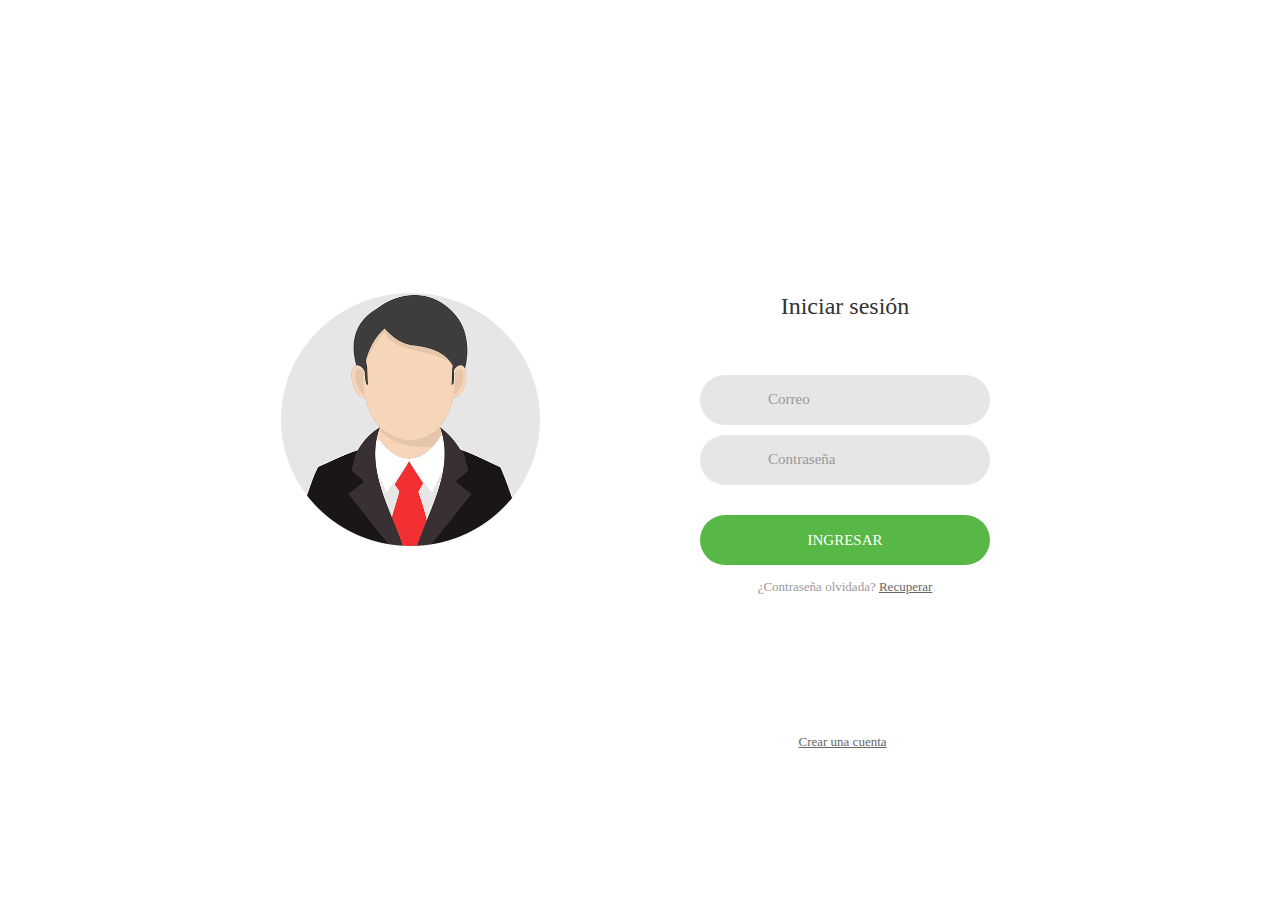
<file: LoginC/index.html>
<html>
<head>
	<title>Login </title>
	<meta charset="UTF-8">
	<link rel="icon" type="image/png" href="Imagenes/home.ico"/>
	<link rel="stylesheet" type="text/css" href="Estilo/util.css">
	<link rel="stylesheet" type="text/css" href="Estilo/principal.css">
</head>
<body>
	<div class="limiter">
		<div class="container-loginteam">
			<div class="wrap-loginteam">
				<div class="loginteam-pic js-tilt" data-tilt>
					<img src="Imagenes/usuario1.png" alt="IMG">
					
					
				</div>

				<form class="loginteam-form validate-form" action="login.php" method="POST">
					<span class="loginteam-form-title">
						Iniciar sesión
					</span>

					<div class="wrap-input100 validate-input">
						<input class="input100" type="text" name="email" placeholder="Correo" pattern="[a-zA-Z0-9_]+([.][a-zA-Z0-9_]+)*@[a-zA-Z0-9_]+([.][a-zA-Z0-9_]+)*[.][a-zA-Z]{1,5}" required>
						<span class="focus-input100"></span>
						<span class="symbol-input100">
							<i class="fa fa-envelope" aria-hidden="true"></i>
						</span>
					</div>

					<div class="wrap-input100 validate-input">
						<input class="input100" type="password" name="pass" placeholder="Contraseña" required>
						<span class="focus-input100"></span>
						<span class="symbol-input100">
							<i class="fa fa-lock" aria-hidden="true"></i>
						</span>
					</div>
					
					<div class="container-loginteam-form-btn">
						<button class="loginteam-form-btn" type="submit">
							Ingresar
						</button>
					</div>

					<div class="text-center p-t-12">
						<span class="txt1">
							¿Contraseña olvidada?
						</span>
						<a class="txt2" href="#">
							Recuperar
						</a>
					</div>

					<div class="text-center p-t-136">
						<a class="txt2" href="#">
							Crear una cuenta
							<i class="fa fa-long-arrow-right m-l-5" aria-hidden="true"></i>
						</a>
					</div>
				</form>
			</div>
		</div>
	</div>
	<script >
		$('.js-tilt').tilt({
			scale: 1.1
		})
	</script>
</body>
</html>
</file>
<file: LoginC/Estilo/util.css>
.fs-1 {font-size: 1px;}
.fs-2 {font-size: 2px;}
.fs-3 {font-size: 3px;}
.fs-4 {font-size: 4px;}
.fs-5 {font-size: 5px;}
.fs-6 {font-size: 6px;}
.fs-7 {font-size: 7px;}
.fs-8 {font-size: 8px;}
.fs-9 {font-size: 9px;}
.fs-10 {font-size: 10px;}
.fs-11 {font-size: 11px;}
.fs-12 {font-size: 12px;}
.fs-13 {font-size: 13px;}
.fs-14 {font-size: 14px;}
.fs-15 {font-size: 15px;}
.fs-16 {font-size: 16px;}
.fs-17 {font-size: 17px;}
.fs-18 {font-size: 18px;}
.fs-19 {font-size: 19px;}
.fs-20 {font-size: 20px;}
.fs-21 {font-size: 21px;}
.fs-22 {font-size: 22px;}
.fs-23 {font-size: 23px;}
.fs-24 {font-size: 24px;}
.fs-25 {font-size: 25px;}
.fs-26 {font-size: 26px;}
.fs-27 {font-size: 27px;}
.fs-28 {font-size: 28px;}
.fs-29 {font-size: 29px;}
.fs-30 {font-size: 30px;}
.fs-31 {font-size: 31px;}
.fs-32 {font-size: 32px;}
.fs-33 {font-size: 33px;}
.fs-34 {font-size: 34px;}
.fs-35 {font-size: 35px;}
.fs-36 {font-size: 36px;}
.fs-37 {font-size: 37px;}
.fs-38 {font-size: 38px;}
.fs-39 {font-size: 39px;}
.fs-40 {font-size: 40px;}
.fs-41 {font-size: 41px;}
.fs-42 {font-size: 42px;}
.fs-43 {font-size: 43px;}
.fs-44 {font-size: 44px;}
.fs-45 {font-size: 45px;}
.fs-46 {font-size: 46px;}
.fs-47 {font-size: 47px;}
.fs-48 {font-size: 48px;}
.fs-49 {font-size: 49px;}
.fs-50 {font-size: 50px;}
.fs-51 {font-size: 51px;}
.fs-52 {font-size: 52px;}
.fs-53 {font-size: 53px;}
.fs-54 {font-size: 54px;}
.fs-55 {font-size: 55px;}
.fs-56 {font-size: 56px;}
.fs-57 {font-size: 57px;}
.fs-58 {font-size: 58px;}
.fs-59 {font-size: 59px;}
.fs-60 {font-size: 60px;}
.fs-61 {font-size: 61px;}
.fs-62 {font-size: 62px;}
.fs-63 {font-size: 63px;}
.fs-64 {font-size: 64px;}
.fs-65 {font-size: 65px;}
.fs-66 {font-size: 66px;}
.fs-67 {font-size: 67px;}
.fs-68 {font-size: 68px;}
.fs-69 {font-size: 69px;}
.fs-70 {font-size: 70px;}
.fs-71 {font-size: 71px;}
.fs-72 {font-size: 72px;}
.fs-73 {font-size: 73px;}
.fs-74 {font-size: 74px;}
.fs-75 {font-size: 75px;}
.fs-76 {font-size: 76px;}
.fs-77 {font-size: 77px;}
.fs-78 {font-size: 78px;}
.fs-79 {font-size: 79px;}
.fs-80 {font-size: 80px;}
.fs-81 {font-size: 81px;}
.fs-82 {font-size: 82px;}
.fs-83 {font-size: 83px;}
.fs-84 {font-size: 84px;}
.fs-85 {font-size: 85px;}
.fs-86 {font-size: 86px;}
.fs-87 {font-size: 87px;}
.fs-88 {font-size: 88px;}
.fs-89 {font-size: 89px;}
.fs-90 {font-size: 90px;}
.fs-91 {font-size: 91px;}
.fs-92 {font-size: 92px;}
.fs-93 {font-size: 93px;}
.fs-94 {font-size: 94px;}
.fs-95 {font-size: 95px;}
.fs-96 {font-size: 96px;}
.fs-97 {font-size: 97px;}
.fs-98 {font-size: 98px;}
.fs-99 {font-size: 99px;}
.fs-100 {font-size: 100px;}
.fs-101 {font-size: 101px;}
.fs-102 {font-size: 102px;}
.fs-103 {font-size: 103px;}
.fs-104 {font-size: 104px;}
.fs-105 {font-size: 105px;}
.fs-106 {font-size: 106px;}
.fs-107 {font-size: 107px;}
.fs-108 {font-size: 108px;}
.fs-109 {font-size: 109px;}
.fs-110 {font-size: 110px;}
.fs-111 {font-size: 111px;}
.fs-112 {font-size: 112px;}
.fs-113 {font-size: 113px;}
.fs-114 {font-size: 114px;}
.fs-115 {font-size: 115px;}
.fs-116 {font-size: 116px;}
.fs-117 {font-size: 117px;}
.fs-118 {font-size: 118px;}
.fs-119 {font-size: 119px;}
.fs-120 {font-size: 120px;}
.fs-121 {font-size: 121px;}
.fs-122 {font-size: 122px;}
.fs-123 {font-size: 123px;}
.fs-124 {font-size: 124px;}
.fs-125 {font-size: 125px;}
.fs-126 {font-size: 126px;}
.fs-127 {font-size: 127px;}
.fs-128 {font-size: 128px;}
.fs-129 {font-size: 129px;}
.fs-130 {font-size: 130px;}
.fs-131 {font-size: 131px;}
.fs-132 {font-size: 132px;}
.fs-133 {font-size: 133px;}
.fs-134 {font-size: 134px;}
.fs-135 {font-size: 135px;}
.fs-136 {font-size: 136px;}
.fs-137 {font-size: 137px;}
.fs-138 {font-size: 138px;}
.fs-139 {font-size: 139px;}
.fs-140 {font-size: 140px;}
.fs-141 {font-size: 141px;}
.fs-142 {font-size: 142px;}
.fs-143 {font-size: 143px;}
.fs-144 {font-size: 144px;}
.fs-145 {font-size: 145px;}
.fs-146 {font-size: 146px;}
.fs-147 {font-size: 147px;}
.fs-148 {font-size: 148px;}
.fs-149 {font-size: 149px;}
.fs-150 {font-size: 150px;}
.fs-151 {font-size: 151px;}
.fs-152 {font-size: 152px;}
.fs-153 {font-size: 153px;}
.fs-154 {font-size: 154px;}
.fs-155 {font-size: 155px;}
.fs-156 {font-size: 156px;}
.fs-157 {font-size: 157px;}
.fs-158 {font-size: 158px;}
.fs-159 {font-size: 159px;}
.fs-160 {font-size: 160px;}
.fs-161 {font-size: 161px;}
.fs-162 {font-size: 162px;}
.fs-163 {font-size: 163px;}
.fs-164 {font-size: 164px;}
.fs-165 {font-size: 165px;}
.fs-166 {font-size: 166px;}
.fs-167 {font-size: 167px;}
.fs-168 {font-size: 168px;}
.fs-169 {font-size: 169px;}
.fs-170 {font-size: 170px;}
.fs-171 {font-size: 171px;}
.fs-172 {font-size: 172px;}
.fs-173 {font-size: 173px;}
.fs-174 {font-size: 174px;}
.fs-175 {font-size: 175px;}
.fs-176 {font-size: 176px;}
.fs-177 {font-size: 177px;}
.fs-178 {font-size: 178px;}
.fs-179 {font-size: 179px;}
.fs-180 {font-size: 180px;}
.fs-181 {font-size: 181px;}
.fs-182 {font-size: 182px;}
.fs-183 {font-size: 183px;}
.fs-184 {font-size: 184px;}
.fs-185 {font-size: 185px;}
.fs-186 {font-size: 186px;}
.fs-187 {font-size: 187px;}
.fs-188 {font-size: 188px;}
.fs-189 {font-size: 189px;}
.fs-190 {font-size: 190px;}
.fs-191 {font-size: 191px;}
.fs-192 {font-size: 192px;}
.fs-193 {font-size: 193px;}
.fs-194 {font-size: 194px;}
.fs-195 {font-size: 195px;}
.fs-196 {font-size: 196px;}
.fs-197 {font-size: 197px;}
.fs-198 {font-size: 198px;}
.fs-199 {font-size: 199px;}
.fs-200 {font-size: 200px;}

/*[ PADDING ]
///////////////////////////////////////////////////////////
*/
.p-t-0 {padding-top: 0px;}
.p-t-1 {padding-top: 1px;}
.p-t-2 {padding-top: 2px;}
.p-t-3 {padding-top: 3px;}
.p-t-4 {padding-top: 4px;}
.p-t-5 {padding-top: 5px;}
.p-t-6 {padding-top: 6px;}
.p-t-7 {padding-top: 7px;}
.p-t-8 {padding-top: 8px;}
.p-t-9 {padding-top: 9px;}
.p-t-10 {padding-top: 10px;}
.p-t-11 {padding-top: 11px;}
.p-t-12 {padding-top: 12px;}
.p-t-13 {padding-top: 13px;}
.p-t-14 {padding-top: 14px;}
.p-t-15 {padding-top: 15px;}
.p-t-16 {padding-top: 16px;}
.p-t-17 {padding-top: 17px;}
.p-t-18 {padding-top: 18px;}
.p-t-19 {padding-top: 19px;}
.p-t-20 {padding-top: 20px;}
.p-t-21 {padding-top: 21px;}
.p-t-22 {padding-top: 22px;}
.p-t-23 {padding-top: 23px;}
.p-t-24 {padding-top: 24px;}
.p-t-25 {padding-top: 25px;}
.p-t-26 {padding-top: 26px;}
.p-t-27 {padding-top: 27px;}
.p-t-28 {padding-top: 28px;}
.p-t-29 {padding-top: 29px;}
.p-t-30 {padding-top: 30px;}
.p-t-31 {padding-top: 31px;}
.p-t-32 {padding-top: 32px;}
.p-t-33 {padding-top: 33px;}
.p-t-34 {padding-top: 34px;}
.p-t-35 {padding-top: 35px;}
.p-t-36 {padding-top: 36px;}
.p-t-37 {padding-top: 37px;}
.p-t-38 {padding-top: 38px;}
.p-t-39 {padding-top: 39px;}
.p-t-40 {padding-top: 40px;}
.p-t-41 {padding-top: 41px;}
.p-t-42 {padding-top: 42px;}
.p-t-43 {padding-top: 43px;}
.p-t-44 {padding-top: 44px;}
.p-t-45 {padding-top: 45px;}
.p-t-46 {padding-top: 46px;}
.p-t-47 {padding-top: 47px;}
.p-t-48 {padding-top: 48px;}
.p-t-49 {padding-top: 49px;}
.p-t-50 {padding-top: 50px;}
.p-t-51 {padding-top: 51px;}
.p-t-52 {padding-top: 52px;}
.p-t-53 {padding-top: 53px;}
.p-t-54 {padding-top: 54px;}
.p-t-55 {padding-top: 55px;}
.p-t-56 {padding-top: 56px;}
.p-t-57 {padding-top: 57px;}
.p-t-58 {padding-top: 58px;}
.p-t-59 {padding-top: 59px;}
.p-t-60 {padding-top: 60px;}
.p-t-61 {padding-top: 61px;}
.p-t-62 {padding-top: 62px;}
.p-t-63 {padding-top: 63px;}
.p-t-64 {padding-top: 64px;}
.p-t-65 {padding-top: 65px;}
.p-t-66 {padding-top: 66px;}
.p-t-67 {padding-top: 67px;}
.p-t-68 {padding-top: 68px;}
.p-t-69 {padding-top: 69px;}
.p-t-70 {padding-top: 70px;}
.p-t-71 {padding-top: 71px;}
.p-t-72 {padding-top: 72px;}
.p-t-73 {padding-top: 73px;}
.p-t-74 {padding-top: 74px;}
.p-t-75 {padding-top: 75px;}
.p-t-76 {padding-top: 76px;}
.p-t-77 {padding-top: 77px;}
.p-t-78 {padding-top: 78px;}
.p-t-79 {padding-top: 79px;}
.p-t-80 {padding-top: 80px;}
.p-t-81 {padding-top: 81px;}
.p-t-82 {padding-top: 82px;}
.p-t-83 {padding-top: 83px;}
.p-t-84 {padding-top: 84px;}
.p-t-85 {padding-top: 85px;}
.p-t-86 {padding-top: 86px;}
.p-t-87 {padding-top: 87px;}
.p-t-88 {padding-top: 88px;}
.p-t-89 {padding-top: 89px;}
.p-t-90 {padding-top: 90px;}
.p-t-91 {padding-top: 91px;}
.p-t-92 {padding-top: 92px;}
.p-t-93 {padding-top: 93px;}
.p-t-94 {padding-top: 94px;}
.p-t-95 {padding-top: 95px;}
.p-t-96 {padding-top: 96px;}
.p-t-97 {padding-top: 97px;}
.p-t-98 {padding-top: 98px;}
.p-t-99 {padding-top: 99px;}
.p-t-100 {padding-top: 100px;}
.p-t-101 {padding-top: 101px;}
.p-t-102 {padding-top: 102px;}
.p-t-103 {padding-top: 103px;}
.p-t-104 {padding-top: 104px;}
.p-t-105 {padding-top: 105px;}
.p-t-106 {padding-top: 106px;}
.p-t-107 {padding-top: 107px;}
.p-t-108 {padding-top: 108px;}
.p-t-109 {padding-top: 109px;}
.p-t-110 {padding-top: 110px;}
.p-t-111 {padding-top: 111px;}
.p-t-112 {padding-top: 112px;}
.p-t-113 {padding-top: 113px;}
.p-t-114 {padding-top: 114px;}
.p-t-115 {padding-top: 115px;}
.p-t-116 {padding-top: 116px;}
.p-t-117 {padding-top: 117px;}
.p-t-118 {padding-top: 118px;}
.p-t-119 {padding-top: 119px;}
.p-t-120 {padding-top: 120px;}
.p-t-121 {padding-top: 121px;}
.p-t-122 {padding-top: 122px;}
.p-t-123 {padding-top: 123px;}
.p-t-124 {padding-top: 124px;}
.p-t-125 {padding-top: 125px;}
.p-t-126 {padding-top: 126px;}
.p-t-127 {padding-top: 127px;}
.p-t-128 {padding-top: 128px;}
.p-t-129 {padding-top: 129px;}
.p-t-130 {padding-top: 130px;}
.p-t-131 {padding-top: 131px;}
.p-t-132 {padding-top: 132px;}
.p-t-133 {padding-top: 133px;}
.p-t-134 {padding-top: 134px;}
.p-t-135 {padding-top: 135px;}
.p-t-136 {padding-top: 136px;}
.p-t-137 {padding-top: 137px;}
.p-t-138 {padding-top: 138px;}
.p-t-139 {padding-top: 139px;}
.p-t-140 {padding-top: 140px;}
.p-t-141 {padding-top: 141px;}
.p-t-142 {padding-top: 142px;}
.p-t-143 {padding-top: 143px;}
.p-t-144 {padding-top: 144px;}
.p-t-145 {padding-top: 145px;}
.p-t-146 {padding-top: 146px;}
.p-t-147 {padding-top: 147px;}
.p-t-148 {padding-top: 148px;}
.p-t-149 {padding-top: 149px;}
.p-t-150 {padding-top: 150px;}
.p-t-151 {padding-top: 151px;}
.p-t-152 {padding-top: 152px;}
.p-t-153 {padding-top: 153px;}
.p-t-154 {padding-top: 154px;}
.p-t-155 {padding-top: 155px;}
.p-t-156 {padding-top: 156px;}
.p-t-157 {padding-top: 157px;}
.p-t-158 {padding-top: 158px;}
.p-t-159 {padding-top: 159px;}
.p-t-160 {padding-top: 160px;}
.p-t-161 {padding-top: 161px;}
.p-t-162 {padding-top: 162px;}
.p-t-163 {padding-top: 163px;}
.p-t-164 {padding-top: 164px;}
.p-t-165 {padding-top: 165px;}
.p-t-166 {padding-top: 166px;}
.p-t-167 {padding-top: 167px;}
.p-t-168 {padding-top: 168px;}
.p-t-169 {padding-top: 169px;}
.p-t-170 {padding-top: 170px;}
.p-t-171 {padding-top: 171px;}
.p-t-172 {padding-top: 172px;}
.p-t-173 {padding-top: 173px;}
.p-t-174 {padding-top: 174px;}
.p-t-175 {padding-top: 175px;}
.p-t-176 {padding-top: 176px;}
.p-t-177 {padding-top: 177px;}
.p-t-178 {padding-top: 178px;}
.p-t-179 {padding-top: 179px;}
.p-t-180 {padding-top: 180px;}
.p-t-181 {padding-top: 181px;}
.p-t-182 {padding-top: 182px;}
.p-t-183 {padding-top: 183px;}
.p-t-184 {padding-top: 184px;}
.p-t-185 {padding-top: 185px;}
.p-t-186 {padding-top: 186px;}
.p-t-187 {padding-top: 187px;}
.p-t-188 {padding-top: 188px;}
.p-t-189 {padding-top: 189px;}
.p-t-190 {padding-top: 190px;}
.p-t-191 {padding-top: 191px;}
.p-t-192 {padding-top: 192px;}
.p-t-193 {padding-top: 193px;}
.p-t-194 {padding-top: 194px;}
.p-t-195 {padding-top: 195px;}
.p-t-196 {padding-top: 196px;}
.p-t-197 {padding-top: 197px;}
.p-t-198 {padding-top: 198px;}
.p-t-199 {padding-top: 199px;}
.p-t-200 {padding-top: 200px;}
.p-t-201 {padding-top: 201px;}
.p-t-202 {padding-top: 202px;}
.p-t-203 {padding-top: 203px;}
.p-t-204 {padding-top: 204px;}
.p-t-205 {padding-top: 205px;}
.p-t-206 {padding-top: 206px;}
.p-t-207 {padding-top: 207px;}
.p-t-208 {padding-top: 208px;}
.p-t-209 {padding-top: 209px;}
.p-t-210 {padding-top: 210px;}
.p-t-211 {padding-top: 211px;}
.p-t-212 {padding-top: 212px;}
.p-t-213 {padding-top: 213px;}
.p-t-214 {padding-top: 214px;}
.p-t-215 {padding-top: 215px;}
.p-t-216 {padding-top: 216px;}
.p-t-217 {padding-top: 217px;}
.p-t-218 {padding-top: 218px;}
.p-t-219 {padding-top: 219px;}
.p-t-220 {padding-top: 220px;}
.p-t-221 {padding-top: 221px;}
.p-t-222 {padding-top: 222px;}
.p-t-223 {padding-top: 223px;}
.p-t-224 {padding-top: 224px;}
.p-t-225 {padding-top: 225px;}
.p-t-226 {padding-top: 226px;}
.p-t-227 {padding-top: 227px;}
.p-t-228 {padding-top: 228px;}
.p-t-229 {padding-top: 229px;}
.p-t-230 {padding-top: 230px;}
.p-t-231 {padding-top: 231px;}
.p-t-232 {padding-top: 232px;}
.p-t-233 {padding-top: 233px;}
.p-t-234 {padding-top: 234px;}
.p-t-235 {padding-top: 235px;}
.p-t-236 {padding-top: 236px;}
.p-t-237 {padding-top: 237px;}
.p-t-238 {padding-top: 238px;}
.p-t-239 {padding-top: 239px;}
.p-t-240 {padding-top: 240px;}
.p-t-241 {padding-top: 241px;}
.p-t-242 {padding-top: 242px;}
.p-t-243 {padding-top: 243px;}
.p-t-244 {padding-top: 244px;}
.p-t-245 {padding-top: 245px;}
.p-t-246 {padding-top: 246px;}
.p-t-247 {padding-top: 247px;}
.p-t-248 {padding-top: 248px;}
.p-t-249 {padding-top: 249px;}
.p-t-250 {padding-top: 250px;}
.p-b-0 {padding-bottom: 0px;}
.p-b-1 {padding-bottom: 1px;}
.p-b-2 {padding-bottom: 2px;}
.p-b-3 {padding-bottom: 3px;}
.p-b-4 {padding-bottom: 4px;}
.p-b-5 {padding-bottom: 5px;}
.p-b-6 {padding-bottom: 6px;}
.p-b-7 {padding-bottom: 7px;}
.p-b-8 {padding-bottom: 8px;}
.p-b-9 {padding-bottom: 9px;}
.p-b-10 {padding-bottom: 10px;}
.p-b-11 {padding-bottom: 11px;}
.p-b-12 {padding-bottom: 12px;}
.p-b-13 {padding-bottom: 13px;}
.p-b-14 {padding-bottom: 14px;}
.p-b-15 {padding-bottom: 15px;}
.p-b-16 {padding-bottom: 16px;}
.p-b-17 {padding-bottom: 17px;}
.p-b-18 {padding-bottom: 18px;}
.p-b-19 {padding-bottom: 19px;}
.p-b-20 {padding-bottom: 20px;}
.p-b-21 {padding-bottom: 21px;}
.p-b-22 {padding-bottom: 22px;}
.p-b-23 {padding-bottom: 23px;}
.p-b-24 {padding-bottom: 24px;}
.p-b-25 {padding-bottom: 25px;}
.p-b-26 {padding-bottom: 26px;}
.p-b-27 {padding-bottom: 27px;}
.p-b-28 {padding-bottom: 28px;}
.p-b-29 {padding-bottom: 29px;}
.p-b-30 {padding-bottom: 30px;}
.p-b-31 {padding-bottom: 31px;}
.p-b-32 {padding-bottom: 32px;}
.p-b-33 {padding-bottom: 33px;}
.p-b-34 {padding-bottom: 34px;}
.p-b-35 {padding-bottom: 35px;}
.p-b-36 {padding-bottom: 36px;}
.p-b-37 {padding-bottom: 37px;}
.p-b-38 {padding-bottom: 38px;}
.p-b-39 {padding-bottom: 39px;}
.p-b-40 {padding-bottom: 40px;}
.p-b-41 {padding-bottom: 41px;}
.p-b-42 {padding-bottom: 42px;}
.p-b-43 {padding-bottom: 43px;}
.p-b-44 {padding-bottom: 44px;}
.p-b-45 {padding-bottom: 45px;}
.p-b-46 {padding-bottom: 46px;}
.p-b-47 {padding-bottom: 47px;}
.p-b-48 {padding-bottom: 48px;}
.p-b-49 {padding-bottom: 49px;}
.p-b-50 {padding-bottom: 50px;}
.p-b-51 {padding-bottom: 51px;}
.p-b-52 {padding-bottom: 52px;}
.p-b-53 {padding-bottom: 53px;}
.p-b-54 {padding-bottom: 54px;}
.p-b-55 {padding-bottom: 55px;}
.p-b-56 {padding-bottom: 56px;}
.p-b-57 {padding-bottom: 57px;}
.p-b-58 {padding-bottom: 58px;}
.p-b-59 {padding-bottom: 59px;}
.p-b-60 {padding-bottom: 60px;}
.p-b-61 {padding-bottom: 61px;}
.p-b-62 {padding-bottom: 62px;}
.p-b-63 {padding-bottom: 63px;}
.p-b-64 {padding-bottom: 64px;}
.p-b-65 {padding-bottom: 65px;}
.p-b-66 {padding-bottom: 66px;}
.p-b-67 {padding-bottom: 67px;}
.p-b-68 {padding-bottom: 68px;}
.p-b-69 {padding-bottom: 69px;}
.p-b-70 {padding-bottom: 70px;}
.p-b-71 {padding-bottom: 71px;}
.p-b-72 {padding-bottom: 72px;}
.p-b-73 {padding-bottom: 73px;}
.p-b-74 {padding-bottom: 74px;}
.p-b-75 {padding-bottom: 75px;}
.p-b-76 {padding-bottom: 76px;}
.p-b-77 {padding-bottom: 77px;}
.p-b-78 {padding-bottom: 78px;}
.p-b-79 {padding-bottom: 79px;}
.p-b-80 {padding-bottom: 80px;}
.p-b-81 {padding-bottom: 81px;}
.p-b-82 {padding-bottom: 82px;}
.p-b-83 {padding-bottom: 83px;}
.p-b-84 {padding-bottom: 84px;}
.p-b-85 {padding-bottom: 85px;}
.p-b-86 {padding-bottom: 86px;}
.p-b-87 {padding-bottom: 87px;}
.p-b-88 {padding-bottom: 88px;}
.p-b-89 {padding-bottom: 89px;}
.p-b-90 {padding-bottom: 90px;}
.p-b-91 {padding-bottom: 91px;}
.p-b-92 {padding-bottom: 92px;}
.p-b-93 {padding-bottom: 93px;}
.p-b-94 {padding-bottom: 94px;}
.p-b-95 {padding-bottom: 95px;}
.p-b-96 {padding-bottom: 96px;}
.p-b-97 {padding-bottom: 97px;}
.p-b-98 {padding-bottom: 98px;}
.p-b-99 {padding-bottom: 99px;}
.p-b-100 {padding-bottom: 100px;}
.p-b-101 {padding-bottom: 101px;}
.p-b-102 {padding-bottom: 102px;}
.p-b-103 {padding-bottom: 103px;}
.p-b-104 {padding-bottom: 104px;}
.p-b-105 {padding-bottom: 105px;}
.p-b-106 {padding-bottom: 106px;}
.p-b-107 {padding-bottom: 107px;}
.p-b-108 {padding-bottom: 108px;}
.p-b-109 {padding-bottom: 109px;}
.p-b-110 {padding-bottom: 110px;}
.p-b-111 {padding-bottom: 111px;}
.p-b-112 {padding-bottom: 112px;}
.p-b-113 {padding-bottom: 113px;}
.p-b-114 {padding-bottom: 114px;}
.p-b-115 {padding-bottom: 115px;}
.p-b-116 {padding-bottom: 116px;}
.p-b-117 {padding-bottom: 117px;}
.p-b-118 {padding-bottom: 118px;}
.p-b-119 {padding-bottom: 119px;}
.p-b-120 {padding-bottom: 120px;}
.p-b-121 {padding-bottom: 121px;}
.p-b-122 {padding-bottom: 122px;}
.p-b-123 {padding-bottom: 123px;}
.p-b-124 {padding-bottom: 124px;}
.p-b-125 {padding-bottom: 125px;}
.p-b-126 {padding-bottom: 126px;}
.p-b-127 {padding-bottom: 127px;}
.p-b-128 {padding-bottom: 128px;}
.p-b-129 {padding-bottom: 129px;}
.p-b-130 {padding-bottom: 130px;}
.p-b-131 {padding-bottom: 131px;}
.p-b-132 {padding-bottom: 132px;}
.p-b-133 {padding-bottom: 133px;}
.p-b-134 {padding-bottom: 134px;}
.p-b-135 {padding-bottom: 135px;}
.p-b-136 {padding-bottom: 136px;}
.p-b-137 {padding-bottom: 137px;}
.p-b-138 {padding-bottom: 138px;}
.p-b-139 {padding-bottom: 139px;}
.p-b-140 {padding-bottom: 140px;}
.p-b-141 {padding-bottom: 141px;}
.p-b-142 {padding-bottom: 142px;}
.p-b-143 {padding-bottom: 143px;}
.p-b-144 {padding-bottom: 144px;}
.p-b-145 {padding-bottom: 145px;}
.p-b-146 {padding-bottom: 146px;}
.p-b-147 {padding-bottom: 147px;}
.p-b-148 {padding-bottom: 148px;}
.p-b-149 {padding-bottom: 149px;}
.p-b-150 {padding-bottom: 150px;}
.p-b-151 {padding-bottom: 151px;}
.p-b-152 {padding-bottom: 152px;}
.p-b-153 {padding-bottom: 153px;}
.p-b-154 {padding-bottom: 154px;}
.p-b-155 {padding-bottom: 155px;}
.p-b-156 {padding-bottom: 156px;}
.p-b-157 {padding-bottom: 157px;}
.p-b-158 {padding-bottom: 158px;}
.p-b-159 {padding-bottom: 159px;}
.p-b-160 {padding-bottom: 160px;}
.p-b-161 {padding-bottom: 161px;}
.p-b-162 {padding-bottom: 162px;}
.p-b-163 {padding-bottom: 163px;}
.p-b-164 {padding-bottom: 164px;}
.p-b-165 {padding-bottom: 165px;}
.p-b-166 {padding-bottom: 166px;}
.p-b-167 {padding-bottom: 167px;}
.p-b-168 {padding-bottom: 168px;}
.p-b-169 {padding-bottom: 169px;}
.p-b-170 {padding-bottom: 170px;}
.p-b-171 {padding-bottom: 171px;}
.p-b-172 {padding-bottom: 172px;}
.p-b-173 {padding-bottom: 173px;}
.p-b-174 {padding-bottom: 174px;}
.p-b-175 {padding-bottom: 175px;}
.p-b-176 {padding-bottom: 176px;}
.p-b-177 {padding-bottom: 177px;}
.p-b-178 {padding-bottom: 178px;}
.p-b-179 {padding-bottom: 179px;}
.p-b-180 {padding-bottom: 180px;}
.p-b-181 {padding-bottom: 181px;}
.p-b-182 {padding-bottom: 182px;}
.p-b-183 {padding-bottom: 183px;}
.p-b-184 {padding-bottom: 184px;}
.p-b-185 {padding-bottom: 185px;}
.p-b-186 {padding-bottom: 186px;}
.p-b-187 {padding-bottom: 187px;}
.p-b-188 {padding-bottom: 188px;}
.p-b-189 {padding-bottom: 189px;}
.p-b-190 {padding-bottom: 190px;}
.p-b-191 {padding-bottom: 191px;}
.p-b-192 {padding-bottom: 192px;}
.p-b-193 {padding-bottom: 193px;}
.p-b-194 {padding-bottom: 194px;}
.p-b-195 {padding-bottom: 195px;}
.p-b-196 {padding-bottom: 196px;}
.p-b-197 {padding-bottom: 197px;}
.p-b-198 {padding-bottom: 198px;}
.p-b-199 {padding-bottom: 199px;}
.p-b-200 {padding-bottom: 200px;}
.p-b-201 {padding-bottom: 201px;}
.p-b-202 {padding-bottom: 202px;}
.p-b-203 {padding-bottom: 203px;}
.p-b-204 {padding-bottom: 204px;}
.p-b-205 {padding-bottom: 205px;}
.p-b-206 {padding-bottom: 206px;}
.p-b-207 {padding-bottom: 207px;}
.p-b-208 {padding-bottom: 208px;}
.p-b-209 {padding-bottom: 209px;}
.p-b-210 {padding-bottom: 210px;}
.p-b-211 {padding-bottom: 211px;}
.p-b-212 {padding-bottom: 212px;}
.p-b-213 {padding-bottom: 213px;}
.p-b-214 {padding-bottom: 214px;}
.p-b-215 {padding-bottom: 215px;}
.p-b-216 {padding-bottom: 216px;}
.p-b-217 {padding-bottom: 217px;}
.p-b-218 {padding-bottom: 218px;}
.p-b-219 {padding-bottom: 219px;}
.p-b-220 {padding-bottom: 220px;}
.p-b-221 {padding-bottom: 221px;}
.p-b-222 {padding-bottom: 222px;}
.p-b-223 {padding-bottom: 223px;}
.p-b-224 {padding-bottom: 224px;}
.p-b-225 {padding-bottom: 225px;}
.p-b-226 {padding-bottom: 226px;}
.p-b-227 {padding-bottom: 227px;}
.p-b-228 {padding-bottom: 228px;}
.p-b-229 {padding-bottom: 229px;}
.p-b-230 {padding-bottom: 230px;}
.p-b-231 {padding-bottom: 231px;}
.p-b-232 {padding-bottom: 232px;}
.p-b-233 {padding-bottom: 233px;}
.p-b-234 {padding-bottom: 234px;}
.p-b-235 {padding-bottom: 235px;}
.p-b-236 {padding-bottom: 236px;}
.p-b-237 {padding-bottom: 237px;}
.p-b-238 {padding-bottom: 238px;}
.p-b-239 {padding-bottom: 239px;}
.p-b-240 {padding-bottom: 240px;}
.p-b-241 {padding-bottom: 241px;}
.p-b-242 {padding-bottom: 242px;}
.p-b-243 {padding-bottom: 243px;}
.p-b-244 {padding-bottom: 244px;}
.p-b-245 {padding-bottom: 245px;}
.p-b-246 {padding-bottom: 246px;}
.p-b-247 {padding-bottom: 247px;}
.p-b-248 {padding-bottom: 248px;}
.p-b-249 {padding-bottom: 249px;}
.p-b-250 {padding-bottom: 250px;}
.p-l-0 {padding-left: 0px;}
.p-l-1 {padding-left: 1px;}
.p-l-2 {padding-left: 2px;}
.p-l-3 {padding-left: 3px;}
.p-l-4 {padding-left: 4px;}
.p-l-5 {padding-left: 5px;}
.p-l-6 {padding-left: 6px;}
.p-l-7 {padding-left: 7px;}
.p-l-8 {padding-left: 8px;}
.p-l-9 {padding-left: 9px;}
.p-l-10 {padding-left: 10px;}
.p-l-11 {padding-left: 11px;}
.p-l-12 {padding-left: 12px;}
.p-l-13 {padding-left: 13px;}
.p-l-14 {padding-left: 14px;}
.p-l-15 {padding-left: 15px;}
.p-l-16 {padding-left: 16px;}
.p-l-17 {padding-left: 17px;}
.p-l-18 {padding-left: 18px;}
.p-l-19 {padding-left: 19px;}
.p-l-20 {padding-left: 20px;}
.p-l-21 {padding-left: 21px;}
.p-l-22 {padding-left: 22px;}
.p-l-23 {padding-left: 23px;}
.p-l-24 {padding-left: 24px;}
.p-l-25 {padding-left: 25px;}
.p-l-26 {padding-left: 26px;}
.p-l-27 {padding-left: 27px;}
.p-l-28 {padding-left: 28px;}
.p-l-29 {padding-left: 29px;}
.p-l-30 {padding-left: 30px;}
.p-l-31 {padding-left: 31px;}
.p-l-32 {padding-left: 32px;}
.p-l-33 {padding-left: 33px;}
.p-l-34 {padding-left: 34px;}
.p-l-35 {padding-left: 35px;}
.p-l-36 {padding-left: 36px;}
.p-l-37 {padding-left: 37px;}
.p-l-38 {padding-left: 38px;}
.p-l-39 {padding-left: 39px;}
.p-l-40 {padding-left: 40px;}
.p-l-41 {padding-left: 41px;}
.p-l-42 {padding-left: 42px;}
.p-l-43 {padding-left: 43px;}
.p-l-44 {padding-left: 44px;}
.p-l-45 {padding-left: 45px;}
.p-l-46 {padding-left: 46px;}
.p-l-47 {padding-left: 47px;}
.p-l-48 {padding-left: 48px;}
.p-l-49 {padding-left: 49px;}
.p-l-50 {padding-left: 50px;}
.p-l-51 {padding-left: 51px;}
.p-l-52 {padding-left: 52px;}
.p-l-53 {padding-left: 53px;}
.p-l-54 {padding-left: 54px;}
.p-l-55 {padding-left: 55px;}
.p-l-56 {padding-left: 56px;}
.p-l-57 {padding-left: 57px;}
.p-l-58 {padding-left: 58px;}
.p-l-59 {padding-left: 59px;}
.p-l-60 {padding-left: 60px;}
.p-l-61 {padding-left: 61px;}
.p-l-62 {padding-left: 62px;}
.p-l-63 {padding-left: 63px;}
.p-l-64 {padding-left: 64px;}
.p-l-65 {padding-left: 65px;}
.p-l-66 {padding-left: 66px;}
.p-l-67 {padding-left: 67px;}
.p-l-68 {padding-left: 68px;}
.p-l-69 {padding-left: 69px;}
.p-l-70 {padding-left: 70px;}
.p-l-71 {padding-left: 71px;}
.p-l-72 {padding-left: 72px;}
.p-l-73 {padding-left: 73px;}
.p-l-74 {padding-left: 74px;}
.p-l-75 {padding-left: 75px;}
.p-l-76 {padding-left: 76px;}
.p-l-77 {padding-left: 77px;}
.p-l-78 {padding-left: 78px;}
.p-l-79 {padding-left: 79px;}
.p-l-80 {padding-left: 80px;}
.p-l-81 {padding-left: 81px;}
.p-l-82 {padding-left: 82px;}
.p-l-83 {padding-left: 83px;}
.p-l-84 {padding-left: 84px;}
.p-l-85 {padding-left: 85px;}
.p-l-86 {padding-left: 86px;}
.p-l-87 {padding-left: 87px;}
.p-l-88 {padding-left: 88px;}
.p-l-89 {padding-left: 89px;}
.p-l-90 {padding-left: 90px;}
.p-l-91 {padding-left: 91px;}
.p-l-92 {padding-left: 92px;}
.p-l-93 {padding-left: 93px;}
.p-l-94 {padding-left: 94px;}
.p-l-95 {padding-left: 95px;}
.p-l-96 {padding-left: 96px;}
.p-l-97 {padding-left: 97px;}
.p-l-98 {padding-left: 98px;}
.p-l-99 {padding-left: 99px;}
.p-l-100 {padding-left: 100px;}
.p-l-101 {padding-left: 101px;}
.p-l-102 {padding-left: 102px;}
.p-l-103 {padding-left: 103px;}
.p-l-104 {padding-left: 104px;}
.p-l-105 {padding-left: 105px;}
.p-l-106 {padding-left: 106px;}
.p-l-107 {padding-left: 107px;}
.p-l-108 {padding-left: 108px;}
.p-l-109 {padding-left: 109px;}
.p-l-110 {padding-left: 110px;}
.p-l-111 {padding-left: 111px;}
.p-l-112 {padding-left: 112px;}
.p-l-113 {padding-left: 113px;}
.p-l-114 {padding-left: 114px;}
.p-l-115 {padding-left: 115px;}
.p-l-116 {padding-left: 116px;}
.p-l-117 {padding-left: 117px;}
.p-l-118 {padding-left: 118px;}
.p-l-119 {padding-left: 119px;}
.p-l-120 {padding-left: 120px;}
.p-l-121 {padding-left: 121px;}
.p-l-122 {padding-left: 122px;}
.p-l-123 {padding-left: 123px;}
.p-l-124 {padding-left: 124px;}
.p-l-125 {padding-left: 125px;}
.p-l-126 {padding-left: 126px;}
.p-l-127 {padding-left: 127px;}
.p-l-128 {padding-left: 128px;}
.p-l-129 {padding-left: 129px;}
.p-l-130 {padding-left: 130px;}
.p-l-131 {padding-left: 131px;}
.p-l-132 {padding-left: 132px;}
.p-l-133 {padding-left: 133px;}
.p-l-134 {padding-left: 134px;}
.p-l-135 {padding-left: 135px;}
.p-l-136 {padding-left: 136px;}
.p-l-137 {padding-left: 137px;}
.p-l-138 {padding-left: 138px;}
.p-l-139 {padding-left: 139px;}
.p-l-140 {padding-left: 140px;}
.p-l-141 {padding-left: 141px;}
.p-l-142 {padding-left: 142px;}
.p-l-143 {padding-left: 143px;}
.p-l-144 {padding-left: 144px;}
.p-l-145 {padding-left: 145px;}
.p-l-146 {padding-left: 146px;}
.p-l-147 {padding-left: 147px;}
.p-l-148 {padding-left: 148px;}
.p-l-149 {padding-left: 149px;}
.p-l-150 {padding-left: 150px;}
.p-l-151 {padding-left: 151px;}
.p-l-152 {padding-left: 152px;}
.p-l-153 {padding-left: 153px;}
.p-l-154 {padding-left: 154px;}
.p-l-155 {padding-left: 155px;}
.p-l-156 {padding-left: 156px;}
.p-l-157 {padding-left: 157px;}
.p-l-158 {padding-left: 158px;}
.p-l-159 {padding-left: 159px;}
.p-l-160 {padding-left: 160px;}
.p-l-161 {padding-left: 161px;}
.p-l-162 {padding-left: 162px;}
.p-l-163 {padding-left: 163px;}
.p-l-164 {padding-left: 164px;}
.p-l-165 {padding-left: 165px;}
.p-l-166 {padding-left: 166px;}
.p-l-167 {padding-left: 167px;}
.p-l-168 {padding-left: 168px;}
.p-l-169 {padding-left: 169px;}
.p-l-170 {padding-left: 170px;}
.p-l-171 {padding-left: 171px;}
.p-l-172 {padding-left: 172px;}
.p-l-173 {padding-left: 173px;}
.p-l-174 {padding-left: 174px;}
.p-l-175 {padding-left: 175px;}
.p-l-176 {padding-left: 176px;}
.p-l-177 {padding-left: 177px;}
.p-l-178 {padding-left: 178px;}
.p-l-179 {padding-left: 179px;}
.p-l-180 {padding-left: 180px;}
.p-l-181 {padding-left: 181px;}
.p-l-182 {padding-left: 182px;}
.p-l-183 {padding-left: 183px;}
.p-l-184 {padding-left: 184px;}
.p-l-185 {padding-left: 185px;}
.p-l-186 {padding-left: 186px;}
.p-l-187 {padding-left: 187px;}
.p-l-188 {padding-left: 188px;}
.p-l-189 {padding-left: 189px;}
.p-l-190 {padding-left: 190px;}
.p-l-191 {padding-left: 191px;}
.p-l-192 {padding-left: 192px;}
.p-l-193 {padding-left: 193px;}
.p-l-194 {padding-left: 194px;}
.p-l-195 {padding-left: 195px;}
.p-l-196 {padding-left: 196px;}
.p-l-197 {padding-left: 197px;}
.p-l-198 {padding-left: 198px;}
.p-l-199 {padding-left: 199px;}
.p-l-200 {padding-left: 200px;}
.p-l-201 {padding-left: 201px;}
.p-l-202 {padding-left: 202px;}
.p-l-203 {padding-left: 203px;}
.p-l-204 {padding-left: 204px;}
.p-l-205 {padding-left: 205px;}
.p-l-206 {padding-left: 206px;}
.p-l-207 {padding-left: 207px;}
.p-l-208 {padding-left: 208px;}
.p-l-209 {padding-left: 209px;}
.p-l-210 {padding-left: 210px;}
.p-l-211 {padding-left: 211px;}
.p-l-212 {padding-left: 212px;}
.p-l-213 {padding-left: 213px;}
.p-l-214 {padding-left: 214px;}
.p-l-215 {padding-left: 215px;}
.p-l-216 {padding-left: 216px;}
.p-l-217 {padding-left: 217px;}
.p-l-218 {padding-left: 218px;}
.p-l-219 {padding-left: 219px;}
.p-l-220 {padding-left: 220px;}
.p-l-221 {padding-left: 221px;}
.p-l-222 {padding-left: 222px;}
.p-l-223 {padding-left: 223px;}
.p-l-224 {padding-left: 224px;}
.p-l-225 {padding-left: 225px;}
.p-l-226 {padding-left: 226px;}
.p-l-227 {padding-left: 227px;}
.p-l-228 {padding-left: 228px;}
.p-l-229 {padding-left: 229px;}
.p-l-230 {padding-left: 230px;}
.p-l-231 {padding-left: 231px;}
.p-l-232 {padding-left: 232px;}
.p-l-233 {padding-left: 233px;}
.p-l-234 {padding-left: 234px;}
.p-l-235 {padding-left: 235px;}
.p-l-236 {padding-left: 236px;}
.p-l-237 {padding-left: 237px;}
.p-l-238 {padding-left: 238px;}
.p-l-239 {padding-left: 239px;}
.p-l-240 {padding-left: 240px;}
.p-l-241 {padding-left: 241px;}
.p-l-242 {padding-left: 242px;}
.p-l-243 {padding-left: 243px;}
.p-l-244 {padding-left: 244px;}
.p-l-245 {padding-left: 245px;}
.p-l-246 {padding-left: 246px;}
.p-l-247 {padding-left: 247px;}
.p-l-248 {padding-left: 248px;}
.p-l-249 {padding-left: 249px;}
.p-l-250 {padding-left: 250px;}
.p-r-0 {padding-right: 0px;}
.p-r-1 {padding-right: 1px;}
.p-r-2 {padding-right: 2px;}
.p-r-3 {padding-right: 3px;}
.p-r-4 {padding-right: 4px;}
.p-r-5 {padding-right: 5px;}
.p-r-6 {padding-right: 6px;}
.p-r-7 {padding-right: 7px;}
.p-r-8 {padding-right: 8px;}
.p-r-9 {padding-right: 9px;}
.p-r-10 {padding-right: 10px;}
.p-r-11 {padding-right: 11px;}
.p-r-12 {padding-right: 12px;}
.p-r-13 {padding-right: 13px;}
.p-r-14 {padding-right: 14px;}
.p-r-15 {padding-right: 15px;}
.p-r-16 {padding-right: 16px;}
.p-r-17 {padding-right: 17px;}
.p-r-18 {padding-right: 18px;}
.p-r-19 {padding-right: 19px;}
.p-r-20 {padding-right: 20px;}
.p-r-21 {padding-right: 21px;}
.p-r-22 {padding-right: 22px;}
.p-r-23 {padding-right: 23px;}
.p-r-24 {padding-right: 24px;}
.p-r-25 {padding-right: 25px;}
.p-r-26 {padding-right: 26px;}
.p-r-27 {padding-right: 27px;}
.p-r-28 {padding-right: 28px;}
.p-r-29 {padding-right: 29px;}
.p-r-30 {padding-right: 30px;}
.p-r-31 {padding-right: 31px;}
.p-r-32 {padding-right: 32px;}
.p-r-33 {padding-right: 33px;}
.p-r-34 {padding-right: 34px;}
.p-r-35 {padding-right: 35px;}
.p-r-36 {padding-right: 36px;}
.p-r-37 {padding-right: 37px;}
.p-r-38 {padding-right: 38px;}
.p-r-39 {padding-right: 39px;}
.p-r-40 {padding-right: 40px;}
.p-r-41 {padding-right: 41px;}
.p-r-42 {padding-right: 42px;}
.p-r-43 {padding-right: 43px;}
.p-r-44 {padding-right: 44px;}
.p-r-45 {padding-right: 45px;}
.p-r-46 {padding-right: 46px;}
.p-r-47 {padding-right: 47px;}
.p-r-48 {padding-right: 48px;}
.p-r-49 {padding-right: 49px;}
.p-r-50 {padding-right: 50px;}
.p-r-51 {padding-right: 51px;}
.p-r-52 {padding-right: 52px;}
.p-r-53 {padding-right: 53px;}
.p-r-54 {padding-right: 54px;}
.p-r-55 {padding-right: 55px;}
.p-r-56 {padding-right: 56px;}
.p-r-57 {padding-right: 57px;}
.p-r-58 {padding-right: 58px;}
.p-r-59 {padding-right: 59px;}
.p-r-60 {padding-right: 60px;}
.p-r-61 {padding-right: 61px;}
.p-r-62 {padding-right: 62px;}
.p-r-63 {padding-right: 63px;}
.p-r-64 {padding-right: 64px;}
.p-r-65 {padding-right: 65px;}
.p-r-66 {padding-right: 66px;}
.p-r-67 {padding-right: 67px;}
.p-r-68 {padding-right: 68px;}
.p-r-69 {padding-right: 69px;}
.p-r-70 {padding-right: 70px;}
.p-r-71 {padding-right: 71px;}
.p-r-72 {padding-right: 72px;}
.p-r-73 {padding-right: 73px;}
.p-r-74 {padding-right: 74px;}
.p-r-75 {padding-right: 75px;}
.p-r-76 {padding-right: 76px;}
.p-r-77 {padding-right: 77px;}
.p-r-78 {padding-right: 78px;}
.p-r-79 {padding-right: 79px;}
.p-r-80 {padding-right: 80px;}
.p-r-81 {padding-right: 81px;}
.p-r-82 {padding-right: 82px;}
.p-r-83 {padding-right: 83px;}
.p-r-84 {padding-right: 84px;}
.p-r-85 {padding-right: 85px;}
.p-r-86 {padding-right: 86px;}
.p-r-87 {padding-right: 87px;}
.p-r-88 {padding-right: 88px;}
.p-r-89 {padding-right: 89px;}
.p-r-90 {padding-right: 90px;}
.p-r-91 {padding-right: 91px;}
.p-r-92 {padding-right: 92px;}
.p-r-93 {padding-right: 93px;}
.p-r-94 {padding-right: 94px;}
.p-r-95 {padding-right: 95px;}
.p-r-96 {padding-right: 96px;}
.p-r-97 {padding-right: 97px;}
.p-r-98 {padding-right: 98px;}
.p-r-99 {padding-right: 99px;}
.p-r-100 {padding-right: 100px;}
.p-r-101 {padding-right: 101px;}
.p-r-102 {padding-right: 102px;}
.p-r-103 {padding-right: 103px;}
.p-r-104 {padding-right: 104px;}
.p-r-105 {padding-right: 105px;}
.p-r-106 {padding-right: 106px;}
.p-r-107 {padding-right: 107px;}
.p-r-108 {padding-right: 108px;}
.p-r-109 {padding-right: 109px;}
.p-r-110 {padding-right: 110px;}
.p-r-111 {padding-right: 111px;}
.p-r-112 {padding-right: 112px;}
.p-r-113 {padding-right: 113px;}
.p-r-114 {padding-right: 114px;}
.p-r-115 {padding-right: 115px;}
.p-r-116 {padding-right: 116px;}
.p-r-117 {padding-right: 117px;}
.p-r-118 {padding-right: 118px;}
.p-r-119 {padding-right: 119px;}
.p-r-120 {padding-right: 120px;}
.p-r-121 {padding-right: 121px;}
.p-r-122 {padding-right: 122px;}
.p-r-123 {padding-right: 123px;}
.p-r-124 {padding-right: 124px;}
.p-r-125 {padding-right: 125px;}
.p-r-126 {padding-right: 126px;}
.p-r-127 {padding-right: 127px;}
.p-r-128 {padding-right: 128px;}
.p-r-129 {padding-right: 129px;}
.p-r-130 {padding-right: 130px;}
.p-r-131 {padding-right: 131px;}
.p-r-132 {padding-right: 132px;}
.p-r-133 {padding-right: 133px;}
.p-r-134 {padding-right: 134px;}
.p-r-135 {padding-right: 135px;}
.p-r-136 {padding-right: 136px;}
.p-r-137 {padding-right: 137px;}
.p-r-138 {padding-right: 138px;}
.p-r-139 {padding-right: 139px;}
.p-r-140 {padding-right: 140px;}
.p-r-141 {padding-right: 141px;}
.p-r-142 {padding-right: 142px;}
.p-r-143 {padding-right: 143px;}
.p-r-144 {padding-right: 144px;}
.p-r-145 {padding-right: 145px;}
.p-r-146 {padding-right: 146px;}
.p-r-147 {padding-right: 147px;}
.p-r-148 {padding-right: 148px;}
.p-r-149 {padding-right: 149px;}
.p-r-150 {padding-right: 150px;}
.p-r-151 {padding-right: 151px;}
.p-r-152 {padding-right: 152px;}
.p-r-153 {padding-right: 153px;}
.p-r-154 {padding-right: 154px;}
.p-r-155 {padding-right: 155px;}
.p-r-156 {padding-right: 156px;}
.p-r-157 {padding-right: 157px;}
.p-r-158 {padding-right: 158px;}
.p-r-159 {padding-right: 159px;}
.p-r-160 {padding-right: 160px;}
.p-r-161 {padding-right: 161px;}
.p-r-162 {padding-right: 162px;}
.p-r-163 {padding-right: 163px;}
.p-r-164 {padding-right: 164px;}
.p-r-165 {padding-right: 165px;}
.p-r-166 {padding-right: 166px;}
.p-r-167 {padding-right: 167px;}
.p-r-168 {padding-right: 168px;}
.p-r-169 {padding-right: 169px;}
.p-r-170 {padding-right: 170px;}
.p-r-171 {padding-right: 171px;}
.p-r-172 {padding-right: 172px;}
.p-r-173 {padding-right: 173px;}
.p-r-174 {padding-right: 174px;}
.p-r-175 {padding-right: 175px;}
.p-r-176 {padding-right: 176px;}
.p-r-177 {padding-right: 177px;}
.p-r-178 {padding-right: 178px;}
.p-r-179 {padding-right: 179px;}
.p-r-180 {padding-right: 180px;}
.p-r-181 {padding-right: 181px;}
.p-r-182 {padding-right: 182px;}
.p-r-183 {padding-right: 183px;}
.p-r-184 {padding-right: 184px;}
.p-r-185 {padding-right: 185px;}
.p-r-186 {padding-right: 186px;}
.p-r-187 {padding-right: 187px;}
.p-r-188 {padding-right: 188px;}
.p-r-189 {padding-right: 189px;}
.p-r-190 {padding-right: 190px;}
.p-r-191 {padding-right: 191px;}
.p-r-192 {padding-right: 192px;}
.p-r-193 {padding-right: 193px;}
.p-r-194 {padding-right: 194px;}
.p-r-195 {padding-right: 195px;}
.p-r-196 {padding-right: 196px;}
.p-r-197 {padding-right: 197px;}
.p-r-198 {padding-right: 198px;}
.p-r-199 {padding-right: 199px;}
.p-r-200 {padding-right: 200px;}
.p-r-201 {padding-right: 201px;}
.p-r-202 {padding-right: 202px;}
.p-r-203 {padding-right: 203px;}
.p-r-204 {padding-right: 204px;}
.p-r-205 {padding-right: 205px;}
.p-r-206 {padding-right: 206px;}
.p-r-207 {padding-right: 207px;}
.p-r-208 {padding-right: 208px;}
.p-r-209 {padding-right: 209px;}
.p-r-210 {padding-right: 210px;}
.p-r-211 {padding-right: 211px;}
.p-r-212 {padding-right: 212px;}
.p-r-213 {padding-right: 213px;}
.p-r-214 {padding-right: 214px;}
.p-r-215 {padding-right: 215px;}
.p-r-216 {padding-right: 216px;}
.p-r-217 {padding-right: 217px;}
.p-r-218 {padding-right: 218px;}
.p-r-219 {padding-right: 219px;}
.p-r-220 {padding-right: 220px;}
.p-r-221 {padding-right: 221px;}
.p-r-222 {padding-right: 222px;}
.p-r-223 {padding-right: 223px;}
.p-r-224 {padding-right: 224px;}
.p-r-225 {padding-right: 225px;}
.p-r-226 {padding-right: 226px;}
.p-r-227 {padding-right: 227px;}
.p-r-228 {padding-right: 228px;}
.p-r-229 {padding-right: 229px;}
.p-r-230 {padding-right: 230px;}
.p-r-231 {padding-right: 231px;}
.p-r-232 {padding-right: 232px;}
.p-r-233 {padding-right: 233px;}
.p-r-234 {padding-right: 234px;}
.p-r-235 {padding-right: 235px;}
.p-r-236 {padding-right: 236px;}
.p-r-237 {padding-right: 237px;}
.p-r-238 {padding-right: 238px;}
.p-r-239 {padding-right: 239px;}
.p-r-240 {padding-right: 240px;}
.p-r-241 {padding-right: 241px;}
.p-r-242 {padding-right: 242px;}
.p-r-243 {padding-right: 243px;}
.p-r-244 {padding-right: 244px;}
.p-r-245 {padding-right: 245px;}
.p-r-246 {padding-right: 246px;}
.p-r-247 {padding-right: 247px;}
.p-r-248 {padding-right: 248px;}
.p-r-249 {padding-right: 249px;}
.p-r-250 {padding-right: 250px;}

/*[ MARGIN ]
///////////////////////////////////////////////////////////
*/
.m-t-0 {margin-top: 0px;}
.m-t-1 {margin-top: 1px;}
.m-t-2 {margin-top: 2px;}
.m-t-3 {margin-top: 3px;}
.m-t-4 {margin-top: 4px;}
.m-t-5 {margin-top: 5px;}
.m-t-6 {margin-top: 6px;}
.m-t-7 {margin-top: 7px;}
.m-t-8 {margin-top: 8px;}
.m-t-9 {margin-top: 9px;}
.m-t-10 {margin-top: 10px;}
.m-t-11 {margin-top: 11px;}
.m-t-12 {margin-top: 12px;}
.m-t-13 {margin-top: 13px;}
.m-t-14 {margin-top: 14px;}
.m-t-15 {margin-top: 15px;}
.m-t-16 {margin-top: 16px;}
.m-t-17 {margin-top: 17px;}
.m-t-18 {margin-top: 18px;}
.m-t-19 {margin-top: 19px;}
.m-t-20 {margin-top: 20px;}
.m-t-21 {margin-top: 21px;}
.m-t-22 {margin-top: 22px;}
.m-t-23 {margin-top: 23px;}
.m-t-24 {margin-top: 24px;}
.m-t-25 {margin-top: 25px;}
.m-t-26 {margin-top: 26px;}
.m-t-27 {margin-top: 27px;}
.m-t-28 {margin-top: 28px;}
.m-t-29 {margin-top: 29px;}
.m-t-30 {margin-top: 30px;}
.m-t-31 {margin-top: 31px;}
.m-t-32 {margin-top: 32px;}
.m-t-33 {margin-top: 33px;}
.m-t-34 {margin-top: 34px;}
.m-t-35 {margin-top: 35px;}
.m-t-36 {margin-top: 36px;}
.m-t-37 {margin-top: 37px;}
.m-t-38 {margin-top: 38px;}
.m-t-39 {margin-top: 39px;}
.m-t-40 {margin-top: 40px;}
.m-t-41 {margin-top: 41px;}
.m-t-42 {margin-top: 42px;}
.m-t-43 {margin-top: 43px;}
.m-t-44 {margin-top: 44px;}
.m-t-45 {margin-top: 45px;}
.m-t-46 {margin-top: 46px;}
.m-t-47 {margin-top: 47px;}
.m-t-48 {margin-top: 48px;}
.m-t-49 {margin-top: 49px;}
.m-t-50 {margin-top: 50px;}
.m-t-51 {margin-top: 51px;}
.m-t-52 {margin-top: 52px;}
.m-t-53 {margin-top: 53px;}
.m-t-54 {margin-top: 54px;}
.m-t-55 {margin-top: 55px;}
.m-t-56 {margin-top: 56px;}
.m-t-57 {margin-top: 57px;}
.m-t-58 {margin-top: 58px;}
.m-t-59 {margin-top: 59px;}
.m-t-60 {margin-top: 60px;}
.m-t-61 {margin-top: 61px;}
.m-t-62 {margin-top: 62px;}
.m-t-63 {margin-top: 63px;}
.m-t-64 {margin-top: 64px;}
.m-t-65 {margin-top: 65px;}
.m-t-66 {margin-top: 66px;}
.m-t-67 {margin-top: 67px;}
.m-t-68 {margin-top: 68px;}
.m-t-69 {margin-top: 69px;}
.m-t-70 {margin-top: 70px;}
.m-t-71 {margin-top: 71px;}
.m-t-72 {margin-top: 72px;}
.m-t-73 {margin-top: 73px;}
.m-t-74 {margin-top: 74px;}
.m-t-75 {margin-top: 75px;}
.m-t-76 {margin-top: 76px;}
.m-t-77 {margin-top: 77px;}
.m-t-78 {margin-top: 78px;}
.m-t-79 {margin-top: 79px;}
.m-t-80 {margin-top: 80px;}
.m-t-81 {margin-top: 81px;}
.m-t-82 {margin-top: 82px;}
.m-t-83 {margin-top: 83px;}
.m-t-84 {margin-top: 84px;}
.m-t-85 {margin-top: 85px;}
.m-t-86 {margin-top: 86px;}
.m-t-87 {margin-top: 87px;}
.m-t-88 {margin-top: 88px;}
.m-t-89 {margin-top: 89px;}
.m-t-90 {margin-top: 90px;}
.m-t-91 {margin-top: 91px;}
.m-t-92 {margin-top: 92px;}
.m-t-93 {margin-top: 93px;}
.m-t-94 {margin-top: 94px;}
.m-t-95 {margin-top: 95px;}
.m-t-96 {margin-top: 96px;}
.m-t-97 {margin-top: 97px;}
.m-t-98 {margin-top: 98px;}
.m-t-99 {margin-top: 99px;}
.m-t-100 {margin-top: 100px;}
.m-t-101 {margin-top: 101px;}
.m-t-102 {margin-top: 102px;}
.m-t-103 {margin-top: 103px;}
.m-t-104 {margin-top: 104px;}
.m-t-105 {margin-top: 105px;}
.m-t-106 {margin-top: 106px;}
.m-t-107 {margin-top: 107px;}
.m-t-108 {margin-top: 108px;}
.m-t-109 {margin-top: 109px;}
.m-t-110 {margin-top: 110px;}
.m-t-111 {margin-top: 111px;}
.m-t-112 {margin-top: 112px;}
.m-t-113 {margin-top: 113px;}
.m-t-114 {margin-top: 114px;}
.m-t-115 {margin-top: 115px;}
.m-t-116 {margin-top: 116px;}
.m-t-117 {margin-top: 117px;}
.m-t-118 {margin-top: 118px;}
.m-t-119 {margin-top: 119px;}
.m-t-120 {margin-top: 120px;}
.m-t-121 {margin-top: 121px;}
.m-t-122 {margin-top: 122px;}
.m-t-123 {margin-top: 123px;}
.m-t-124 {margin-top: 124px;}
.m-t-125 {margin-top: 125px;}
.m-t-126 {margin-top: 126px;}
.m-t-127 {margin-top: 127px;}
.m-t-128 {margin-top: 128px;}
.m-t-129 {margin-top: 129px;}
.m-t-130 {margin-top: 130px;}
.m-t-131 {margin-top: 131px;}
.m-t-132 {margin-top: 132px;}
.m-t-133 {margin-top: 133px;}
.m-t-134 {margin-top: 134px;}
.m-t-135 {margin-top: 135px;}
.m-t-136 {margin-top: 136px;}
.m-t-137 {margin-top: 137px;}
.m-t-138 {margin-top: 138px;}
.m-t-139 {margin-top: 139px;}
.m-t-140 {margin-top: 140px;}
.m-t-141 {margin-top: 141px;}
.m-t-142 {margin-top: 142px;}
.m-t-143 {margin-top: 143px;}
.m-t-144 {margin-top: 144px;}
.m-t-145 {margin-top: 145px;}
.m-t-146 {margin-top: 146px;}
.m-t-147 {margin-top: 147px;}
.m-t-148 {margin-top: 148px;}
.m-t-149 {margin-top: 149px;}
.m-t-150 {margin-top: 150px;}
.m-t-151 {margin-top: 151px;}
.m-t-152 {margin-top: 152px;}
.m-t-153 {margin-top: 153px;}
.m-t-154 {margin-top: 154px;}
.m-t-155 {margin-top: 155px;}
.m-t-156 {margin-top: 156px;}
.m-t-157 {margin-top: 157px;}
.m-t-158 {margin-top: 158px;}
.m-t-159 {margin-top: 159px;}
.m-t-160 {margin-top: 160px;}
.m-t-161 {margin-top: 161px;}
.m-t-162 {margin-top: 162px;}
.m-t-163 {margin-top: 163px;}
.m-t-164 {margin-top: 164px;}
.m-t-165 {margin-top: 165px;}
.m-t-166 {margin-top: 166px;}
.m-t-167 {margin-top: 167px;}
.m-t-168 {margin-top: 168px;}
.m-t-169 {margin-top: 169px;}
.m-t-170 {margin-top: 170px;}
.m-t-171 {margin-top: 171px;}
.m-t-172 {margin-top: 172px;}
.m-t-173 {margin-top: 173px;}
.m-t-174 {margin-top: 174px;}
.m-t-175 {margin-top: 175px;}
.m-t-176 {margin-top: 176px;}
.m-t-177 {margin-top: 177px;}
.m-t-178 {margin-top: 178px;}
.m-t-179 {margin-top: 179px;}
.m-t-180 {margin-top: 180px;}
.m-t-181 {margin-top: 181px;}
.m-t-182 {margin-top: 182px;}
.m-t-183 {margin-top: 183px;}
.m-t-184 {margin-top: 184px;}
.m-t-185 {margin-top: 185px;}
.m-t-186 {margin-top: 186px;}
.m-t-187 {margin-top: 187px;}
.m-t-188 {margin-top: 188px;}
.m-t-189 {margin-top: 189px;}
.m-t-190 {margin-top: 190px;}
.m-t-191 {margin-top: 191px;}
.m-t-192 {margin-top: 192px;}
.m-t-193 {margin-top: 193px;}
.m-t-194 {margin-top: 194px;}
.m-t-195 {margin-top: 195px;}
.m-t-196 {margin-top: 196px;}
.m-t-197 {margin-top: 197px;}
.m-t-198 {margin-top: 198px;}
.m-t-199 {margin-top: 199px;}
.m-t-200 {margin-top: 200px;}
.m-t-201 {margin-top: 201px;}
.m-t-202 {margin-top: 202px;}
.m-t-203 {margin-top: 203px;}
.m-t-204 {margin-top: 204px;}
.m-t-205 {margin-top: 205px;}
.m-t-206 {margin-top: 206px;}
.m-t-207 {margin-top: 207px;}
.m-t-208 {margin-top: 208px;}
.m-t-209 {margin-top: 209px;}
.m-t-210 {margin-top: 210px;}
.m-t-211 {margin-top: 211px;}
.m-t-212 {margin-top: 212px;}
.m-t-213 {margin-top: 213px;}
.m-t-214 {margin-top: 214px;}
.m-t-215 {margin-top: 215px;}
.m-t-216 {margin-top: 216px;}
.m-t-217 {margin-top: 217px;}
.m-t-218 {margin-top: 218px;}
.m-t-219 {margin-top: 219px;}
.m-t-220 {margin-top: 220px;}
.m-t-221 {margin-top: 221px;}
.m-t-222 {margin-top: 222px;}
.m-t-223 {margin-top: 223px;}
.m-t-224 {margin-top: 224px;}
.m-t-225 {margin-top: 225px;}
.m-t-226 {margin-top: 226px;}
.m-t-227 {margin-top: 227px;}
.m-t-228 {margin-top: 228px;}
.m-t-229 {margin-top: 229px;}
.m-t-230 {margin-top: 230px;}
.m-t-231 {margin-top: 231px;}
.m-t-232 {margin-top: 232px;}
.m-t-233 {margin-top: 233px;}
.m-t-234 {margin-top: 234px;}
.m-t-235 {margin-top: 235px;}
.m-t-236 {margin-top: 236px;}
.m-t-237 {margin-top: 237px;}
.m-t-238 {margin-top: 238px;}
.m-t-239 {margin-top: 239px;}
.m-t-240 {margin-top: 240px;}
.m-t-241 {margin-top: 241px;}
.m-t-242 {margin-top: 242px;}
.m-t-243 {margin-top: 243px;}
.m-t-244 {margin-top: 244px;}
.m-t-245 {margin-top: 245px;}
.m-t-246 {margin-top: 246px;}
.m-t-247 {margin-top: 247px;}
.m-t-248 {margin-top: 248px;}
.m-t-249 {margin-top: 249px;}
.m-t-250 {margin-top: 250px;}
.m-b-0 {margin-bottom: 0px;}
.m-b-1 {margin-bottom: 1px;}
.m-b-2 {margin-bottom: 2px;}
.m-b-3 {margin-bottom: 3px;}
.m-b-4 {margin-bottom: 4px;}
.m-b-5 {margin-bottom: 5px;}
.m-b-6 {margin-bottom: 6px;}
.m-b-7 {margin-bottom: 7px;}
.m-b-8 {margin-bottom: 8px;}
.m-b-9 {margin-bottom: 9px;}
.m-b-10 {margin-bottom: 10px;}
.m-b-11 {margin-bottom: 11px;}
.m-b-12 {margin-bottom: 12px;}
.m-b-13 {margin-bottom: 13px;}
.m-b-14 {margin-bottom: 14px;}
.m-b-15 {margin-bottom: 15px;}
.m-b-16 {margin-bottom: 16px;}
.m-b-17 {margin-bottom: 17px;}
.m-b-18 {margin-bottom: 18px;}
.m-b-19 {margin-bottom: 19px;}
.m-b-20 {margin-bottom: 20px;}
.m-b-21 {margin-bottom: 21px;}
.m-b-22 {margin-bottom: 22px;}
.m-b-23 {margin-bottom: 23px;}
.m-b-24 {margin-bottom: 24px;}
.m-b-25 {margin-bottom: 25px;}
.m-b-26 {margin-bottom: 26px;}
.m-b-27 {margin-bottom: 27px;}
.m-b-28 {margin-bottom: 28px;}
.m-b-29 {margin-bottom: 29px;}
.m-b-30 {margin-bottom: 30px;}
.m-b-31 {margin-bottom: 31px;}
.m-b-32 {margin-bottom: 32px;}
.m-b-33 {margin-bottom: 33px;}
.m-b-34 {margin-bottom: 34px;}
.m-b-35 {margin-bottom: 35px;}
.m-b-36 {margin-bottom: 36px;}
.m-b-37 {margin-bottom: 37px;}
.m-b-38 {margin-bottom: 38px;}
.m-b-39 {margin-bottom: 39px;}
.m-b-40 {margin-bottom: 40px;}
.m-b-41 {margin-bottom: 41px;}
.m-b-42 {margin-bottom: 42px;}
.m-b-43 {margin-bottom: 43px;}
.m-b-44 {margin-bottom: 44px;}
.m-b-45 {margin-bottom: 45px;}
.m-b-46 {margin-bottom: 46px;}
.m-b-47 {margin-bottom: 47px;}
.m-b-48 {margin-bottom: 48px;}
.m-b-49 {margin-bottom: 49px;}
.m-b-50 {margin-bottom: 50px;}
.m-b-51 {margin-bottom: 51px;}
.m-b-52 {margin-bottom: 52px;}
.m-b-53 {margin-bottom: 53px;}
.m-b-54 {margin-bottom: 54px;}
.m-b-55 {margin-bottom: 55px;}
.m-b-56 {margin-bottom: 56px;}
.m-b-57 {margin-bottom: 57px;}
.m-b-58 {margin-bottom: 58px;}
.m-b-59 {margin-bottom: 59px;}
.m-b-60 {margin-bottom: 60px;}
.m-b-61 {margin-bottom: 61px;}
.m-b-62 {margin-bottom: 62px;}
.m-b-63 {margin-bottom: 63px;}
.m-b-64 {margin-bottom: 64px;}
.m-b-65 {margin-bottom: 65px;}
.m-b-66 {margin-bottom: 66px;}
.m-b-67 {margin-bottom: 67px;}
.m-b-68 {margin-bottom: 68px;}
.m-b-69 {margin-bottom: 69px;}
.m-b-70 {margin-bottom: 70px;}
.m-b-71 {margin-bottom: 71px;}
.m-b-72 {margin-bottom: 72px;}
.m-b-73 {margin-bottom: 73px;}
.m-b-74 {margin-bottom: 74px;}
.m-b-75 {margin-bottom: 75px;}
.m-b-76 {margin-bottom: 76px;}
.m-b-77 {margin-bottom: 77px;}
.m-b-78 {margin-bottom: 78px;}
.m-b-79 {margin-bottom: 79px;}
.m-b-80 {margin-bottom: 80px;}
.m-b-81 {margin-bottom: 81px;}
.m-b-82 {margin-bottom: 82px;}
.m-b-83 {margin-bottom: 83px;}
.m-b-84 {margin-bottom: 84px;}
.m-b-85 {margin-bottom: 85px;}
.m-b-86 {margin-bottom: 86px;}
.m-b-87 {margin-bottom: 87px;}
.m-b-88 {margin-bottom: 88px;}
.m-b-89 {margin-bottom: 89px;}
.m-b-90 {margin-bottom: 90px;}
.m-b-91 {margin-bottom: 91px;}
.m-b-92 {margin-bottom: 92px;}
.m-b-93 {margin-bottom: 93px;}
.m-b-94 {margin-bottom: 94px;}
.m-b-95 {margin-bottom: 95px;}
.m-b-96 {margin-bottom: 96px;}
.m-b-97 {margin-bottom: 97px;}
.m-b-98 {margin-bottom: 98px;}
.m-b-99 {margin-bottom: 99px;}
.m-b-100 {margin-bottom: 100px;}
.m-b-101 {margin-bottom: 101px;}
.m-b-102 {margin-bottom: 102px;}
.m-b-103 {margin-bottom: 103px;}
.m-b-104 {margin-bottom: 104px;}
.m-b-105 {margin-bottom: 105px;}
.m-b-106 {margin-bottom: 106px;}
.m-b-107 {margin-bottom: 107px;}
.m-b-108 {margin-bottom: 108px;}
.m-b-109 {margin-bottom: 109px;}
.m-b-110 {margin-bottom: 110px;}
.m-b-111 {margin-bottom: 111px;}
.m-b-112 {margin-bottom: 112px;}
.m-b-113 {margin-bottom: 113px;}
.m-b-114 {margin-bottom: 114px;}
.m-b-115 {margin-bottom: 115px;}
.m-b-116 {margin-bottom: 116px;}
.m-b-117 {margin-bottom: 117px;}
.m-b-118 {margin-bottom: 118px;}
.m-b-119 {margin-bottom: 119px;}
.m-b-120 {margin-bottom: 120px;}
.m-b-121 {margin-bottom: 121px;}
.m-b-122 {margin-bottom: 122px;}
.m-b-123 {margin-bottom: 123px;}
.m-b-124 {margin-bottom: 124px;}
.m-b-125 {margin-bottom: 125px;}
.m-b-126 {margin-bottom: 126px;}
.m-b-127 {margin-bottom: 127px;}
.m-b-128 {margin-bottom: 128px;}
.m-b-129 {margin-bottom: 129px;}
.m-b-130 {margin-bottom: 130px;}
.m-b-131 {margin-bottom: 131px;}
.m-b-132 {margin-bottom: 132px;}
.m-b-133 {margin-bottom: 133px;}
.m-b-134 {margin-bottom: 134px;}
.m-b-135 {margin-bottom: 135px;}
.m-b-136 {margin-bottom: 136px;}
.m-b-137 {margin-bottom: 137px;}
.m-b-138 {margin-bottom: 138px;}
.m-b-139 {margin-bottom: 139px;}
.m-b-140 {margin-bottom: 140px;}
.m-b-141 {margin-bottom: 141px;}
.m-b-142 {margin-bottom: 142px;}
.m-b-143 {margin-bottom: 143px;}
.m-b-144 {margin-bottom: 144px;}
.m-b-145 {margin-bottom: 145px;}
.m-b-146 {margin-bottom: 146px;}
.m-b-147 {margin-bottom: 147px;}
.m-b-148 {margin-bottom: 148px;}
.m-b-149 {margin-bottom: 149px;}
.m-b-150 {margin-bottom: 150px;}
.m-b-151 {margin-bottom: 151px;}
.m-b-152 {margin-bottom: 152px;}
.m-b-153 {margin-bottom: 153px;}
.m-b-154 {margin-bottom: 154px;}
.m-b-155 {margin-bottom: 155px;}
.m-b-156 {margin-bottom: 156px;}
.m-b-157 {margin-bottom: 157px;}
.m-b-158 {margin-bottom: 158px;}
.m-b-159 {margin-bottom: 159px;}
.m-b-160 {margin-bottom: 160px;}
.m-b-161 {margin-bottom: 161px;}
.m-b-162 {margin-bottom: 162px;}
.m-b-163 {margin-bottom: 163px;}
.m-b-164 {margin-bottom: 164px;}
.m-b-165 {margin-bottom: 165px;}
.m-b-166 {margin-bottom: 166px;}
.m-b-167 {margin-bottom: 167px;}
.m-b-168 {margin-bottom: 168px;}
.m-b-169 {margin-bottom: 169px;}
.m-b-170 {margin-bottom: 170px;}
.m-b-171 {margin-bottom: 171px;}
.m-b-172 {margin-bottom: 172px;}
.m-b-173 {margin-bottom: 173px;}
.m-b-174 {margin-bottom: 174px;}
.m-b-175 {margin-bottom: 175px;}
.m-b-176 {margin-bottom: 176px;}
.m-b-177 {margin-bottom: 177px;}
.m-b-178 {margin-bottom: 178px;}
.m-b-179 {margin-bottom: 179px;}
.m-b-180 {margin-bottom: 180px;}
.m-b-181 {margin-bottom: 181px;}
.m-b-182 {margin-bottom: 182px;}
.m-b-183 {margin-bottom: 183px;}
.m-b-184 {margin-bottom: 184px;}
.m-b-185 {margin-bottom: 185px;}
.m-b-186 {margin-bottom: 186px;}
.m-b-187 {margin-bottom: 187px;}
.m-b-188 {margin-bottom: 188px;}
.m-b-189 {margin-bottom: 189px;}
.m-b-190 {margin-bottom: 190px;}
.m-b-191 {margin-bottom: 191px;}
.m-b-192 {margin-bottom: 192px;}
.m-b-193 {margin-bottom: 193px;}
.m-b-194 {margin-bottom: 194px;}
.m-b-195 {margin-bottom: 195px;}
.m-b-196 {margin-bottom: 196px;}
.m-b-197 {margin-bottom: 197px;}
.m-b-198 {margin-bottom: 198px;}
.m-b-199 {margin-bottom: 199px;}
.m-b-200 {margin-bottom: 200px;}
.m-b-201 {margin-bottom: 201px;}
.m-b-202 {margin-bottom: 202px;}
.m-b-203 {margin-bottom: 203px;}
.m-b-204 {margin-bottom: 204px;}
.m-b-205 {margin-bottom: 205px;}
.m-b-206 {margin-bottom: 206px;}
.m-b-207 {margin-bottom: 207px;}
.m-b-208 {margin-bottom: 208px;}
.m-b-209 {margin-bottom: 209px;}
.m-b-210 {margin-bottom: 210px;}
.m-b-211 {margin-bottom: 211px;}
.m-b-212 {margin-bottom: 212px;}
.m-b-213 {margin-bottom: 213px;}
.m-b-214 {margin-bottom: 214px;}
.m-b-215 {margin-bottom: 215px;}
.m-b-216 {margin-bottom: 216px;}
.m-b-217 {margin-bottom: 217px;}
.m-b-218 {margin-bottom: 218px;}
.m-b-219 {margin-bottom: 219px;}
.m-b-220 {margin-bottom: 220px;}
.m-b-221 {margin-bottom: 221px;}
.m-b-222 {margin-bottom: 222px;}
.m-b-223 {margin-bottom: 223px;}
.m-b-224 {margin-bottom: 224px;}
.m-b-225 {margin-bottom: 225px;}
.m-b-226 {margin-bottom: 226px;}
.m-b-227 {margin-bottom: 227px;}
.m-b-228 {margin-bottom: 228px;}
.m-b-229 {margin-bottom: 229px;}
.m-b-230 {margin-bottom: 230px;}
.m-b-231 {margin-bottom: 231px;}
.m-b-232 {margin-bottom: 232px;}
.m-b-233 {margin-bottom: 233px;}
.m-b-234 {margin-bottom: 234px;}
.m-b-235 {margin-bottom: 235px;}
.m-b-236 {margin-bottom: 236px;}
.m-b-237 {margin-bottom: 237px;}
.m-b-238 {margin-bottom: 238px;}
.m-b-239 {margin-bottom: 239px;}
.m-b-240 {margin-bottom: 240px;}
.m-b-241 {margin-bottom: 241px;}
.m-b-242 {margin-bottom: 242px;}
.m-b-243 {margin-bottom: 243px;}
.m-b-244 {margin-bottom: 244px;}
.m-b-245 {margin-bottom: 245px;}
.m-b-246 {margin-bottom: 246px;}
.m-b-247 {margin-bottom: 247px;}
.m-b-248 {margin-bottom: 248px;}
.m-b-249 {margin-bottom: 249px;}
.m-b-250 {margin-bottom: 250px;}
.m-l-0 {margin-left: 0px;}
.m-l-1 {margin-left: 1px;}
.m-l-2 {margin-left: 2px;}
.m-l-3 {margin-left: 3px;}
.m-l-4 {margin-left: 4px;}
.m-l-5 {margin-left: 5px;}
.m-l-6 {margin-left: 6px;}
.m-l-7 {margin-left: 7px;}
.m-l-8 {margin-left: 8px;}
.m-l-9 {margin-left: 9px;}
.m-l-10 {margin-left: 10px;}
.m-l-11 {margin-left: 11px;}
.m-l-12 {margin-left: 12px;}
.m-l-13 {margin-left: 13px;}
.m-l-14 {margin-left: 14px;}
.m-l-15 {margin-left: 15px;}
.m-l-16 {margin-left: 16px;}
.m-l-17 {margin-left: 17px;}
.m-l-18 {margin-left: 18px;}
.m-l-19 {margin-left: 19px;}
.m-l-20 {margin-left: 20px;}
.m-l-21 {margin-left: 21px;}
.m-l-22 {margin-left: 22px;}
.m-l-23 {margin-left: 23px;}
.m-l-24 {margin-left: 24px;}
.m-l-25 {margin-left: 25px;}
.m-l-26 {margin-left: 26px;}
.m-l-27 {margin-left: 27px;}
.m-l-28 {margin-left: 28px;}
.m-l-29 {margin-left: 29px;}
.m-l-30 {margin-left: 30px;}
.m-l-31 {margin-left: 31px;}
.m-l-32 {margin-left: 32px;}
.m-l-33 {margin-left: 33px;}
.m-l-34 {margin-left: 34px;}
.m-l-35 {margin-left: 35px;}
.m-l-36 {margin-left: 36px;}
.m-l-37 {margin-left: 37px;}
.m-l-38 {margin-left: 38px;}
.m-l-39 {margin-left: 39px;}
.m-l-40 {margin-left: 40px;}
.m-l-41 {margin-left: 41px;}
.m-l-42 {margin-left: 42px;}
.m-l-43 {margin-left: 43px;}
.m-l-44 {margin-left: 44px;}
.m-l-45 {margin-left: 45px;}
.m-l-46 {margin-left: 46px;}
.m-l-47 {margin-left: 47px;}
.m-l-48 {margin-left: 48px;}
.m-l-49 {margin-left: 49px;}
.m-l-50 {margin-left: 50px;}
.m-l-51 {margin-left: 51px;}
.m-l-52 {margin-left: 52px;}
.m-l-53 {margin-left: 53px;}
.m-l-54 {margin-left: 54px;}
.m-l-55 {margin-left: 55px;}
.m-l-56 {margin-left: 56px;}
.m-l-57 {margin-left: 57px;}
.m-l-58 {margin-left: 58px;}
.m-l-59 {margin-left: 59px;}
.m-l-60 {margin-left: 60px;}
.m-l-61 {margin-left: 61px;}
.m-l-62 {margin-left: 62px;}
.m-l-63 {margin-left: 63px;}
.m-l-64 {margin-left: 64px;}
.m-l-65 {margin-left: 65px;}
.m-l-66 {margin-left: 66px;}
.m-l-67 {margin-left: 67px;}
.m-l-68 {margin-left: 68px;}
.m-l-69 {margin-left: 69px;}
.m-l-70 {margin-left: 70px;}
.m-l-71 {margin-left: 71px;}
.m-l-72 {margin-left: 72px;}
.m-l-73 {margin-left: 73px;}
.m-l-74 {margin-left: 74px;}
.m-l-75 {margin-left: 75px;}
.m-l-76 {margin-left: 76px;}
.m-l-77 {margin-left: 77px;}
.m-l-78 {margin-left: 78px;}
.m-l-79 {margin-left: 79px;}
.m-l-80 {margin-left: 80px;}
.m-l-81 {margin-left: 81px;}
.m-l-82 {margin-left: 82px;}
.m-l-83 {margin-left: 83px;}
.m-l-84 {margin-left: 84px;}
.m-l-85 {margin-left: 85px;}
.m-l-86 {margin-left: 86px;}
.m-l-87 {margin-left: 87px;}
.m-l-88 {margin-left: 88px;}
.m-l-89 {margin-left: 89px;}
.m-l-90 {margin-left: 90px;}
.m-l-91 {margin-left: 91px;}
.m-l-92 {margin-left: 92px;}
.m-l-93 {margin-left: 93px;}
.m-l-94 {margin-left: 94px;}
.m-l-95 {margin-left: 95px;}
.m-l-96 {margin-left: 96px;}
.m-l-97 {margin-left: 97px;}
.m-l-98 {margin-left: 98px;}
.m-l-99 {margin-left: 99px;}
.m-l-100 {margin-left: 100px;}
.m-l-101 {margin-left: 101px;}
.m-l-102 {margin-left: 102px;}
.m-l-103 {margin-left: 103px;}
.m-l-104 {margin-left: 104px;}
.m-l-105 {margin-left: 105px;}
.m-l-106 {margin-left: 106px;}
.m-l-107 {margin-left: 107px;}
.m-l-108 {margin-left: 108px;}
.m-l-109 {margin-left: 109px;}
.m-l-110 {margin-left: 110px;}
.m-l-111 {margin-left: 111px;}
.m-l-112 {margin-left: 112px;}
.m-l-113 {margin-left: 113px;}
.m-l-114 {margin-left: 114px;}
.m-l-115 {margin-left: 115px;}
.m-l-116 {margin-left: 116px;}
.m-l-117 {margin-left: 117px;}
.m-l-118 {margin-left: 118px;}
.m-l-119 {margin-left: 119px;}
.m-l-120 {margin-left: 120px;}
.m-l-121 {margin-left: 121px;}
.m-l-122 {margin-left: 122px;}
.m-l-123 {margin-left: 123px;}
.m-l-124 {margin-left: 124px;}
.m-l-125 {margin-left: 125px;}
.m-l-126 {margin-left: 126px;}
.m-l-127 {margin-left: 127px;}
.m-l-128 {margin-left: 128px;}
.m-l-129 {margin-left: 129px;}
.m-l-130 {margin-left: 130px;}
.m-l-131 {margin-left: 131px;}
.m-l-132 {margin-left: 132px;}
.m-l-133 {margin-left: 133px;}
.m-l-134 {margin-left: 134px;}
.m-l-135 {margin-left: 135px;}
.m-l-136 {margin-left: 136px;}
.m-l-137 {margin-left: 137px;}
.m-l-138 {margin-left: 138px;}
.m-l-139 {margin-left: 139px;}
.m-l-140 {margin-left: 140px;}
.m-l-141 {margin-left: 141px;}
.m-l-142 {margin-left: 142px;}
.m-l-143 {margin-left: 143px;}
.m-l-144 {margin-left: 144px;}
.m-l-145 {margin-left: 145px;}
.m-l-146 {margin-left: 146px;}
.m-l-147 {margin-left: 147px;}
.m-l-148 {margin-left: 148px;}
.m-l-149 {margin-left: 149px;}
.m-l-150 {margin-left: 150px;}
.m-l-151 {margin-left: 151px;}
.m-l-152 {margin-left: 152px;}
.m-l-153 {margin-left: 153px;}
.m-l-154 {margin-left: 154px;}
.m-l-155 {margin-left: 155px;}
.m-l-156 {margin-left: 156px;}
.m-l-157 {margin-left: 157px;}
.m-l-158 {margin-left: 158px;}
.m-l-159 {margin-left: 159px;}
.m-l-160 {margin-left: 160px;}
.m-l-161 {margin-left: 161px;}
.m-l-162 {margin-left: 162px;}
.m-l-163 {margin-left: 163px;}
.m-l-164 {margin-left: 164px;}
.m-l-165 {margin-left: 165px;}
.m-l-166 {margin-left: 166px;}
.m-l-167 {margin-left: 167px;}
.m-l-168 {margin-left: 168px;}
.m-l-169 {margin-left: 169px;}
.m-l-170 {margin-left: 170px;}
.m-l-171 {margin-left: 171px;}
.m-l-172 {margin-left: 172px;}
.m-l-173 {margin-left: 173px;}
.m-l-174 {margin-left: 174px;}
.m-l-175 {margin-left: 175px;}
.m-l-176 {margin-left: 176px;}
.m-l-177 {margin-left: 177px;}
.m-l-178 {margin-left: 178px;}
.m-l-179 {margin-left: 179px;}
.m-l-180 {margin-left: 180px;}
.m-l-181 {margin-left: 181px;}
.m-l-182 {margin-left: 182px;}
.m-l-183 {margin-left: 183px;}
.m-l-184 {margin-left: 184px;}
.m-l-185 {margin-left: 185px;}
.m-l-186 {margin-left: 186px;}
.m-l-187 {margin-left: 187px;}
.m-l-188 {margin-left: 188px;}
.m-l-189 {margin-left: 189px;}
.m-l-190 {margin-left: 190px;}
.m-l-191 {margin-left: 191px;}
.m-l-192 {margin-left: 192px;}
.m-l-193 {margin-left: 193px;}
.m-l-194 {margin-left: 194px;}
.m-l-195 {margin-left: 195px;}
.m-l-196 {margin-left: 196px;}
.m-l-197 {margin-left: 197px;}
.m-l-198 {margin-left: 198px;}
.m-l-199 {margin-left: 199px;}
.m-l-200 {margin-left: 200px;}
.m-l-201 {margin-left: 201px;}
.m-l-202 {margin-left: 202px;}
.m-l-203 {margin-left: 203px;}
.m-l-204 {margin-left: 204px;}
.m-l-205 {margin-left: 205px;}
.m-l-206 {margin-left: 206px;}
.m-l-207 {margin-left: 207px;}
.m-l-208 {margin-left: 208px;}
.m-l-209 {margin-left: 209px;}
.m-l-210 {margin-left: 210px;}
.m-l-211 {margin-left: 211px;}
.m-l-212 {margin-left: 212px;}
.m-l-213 {margin-left: 213px;}
.m-l-214 {margin-left: 214px;}
.m-l-215 {margin-left: 215px;}
.m-l-216 {margin-left: 216px;}
.m-l-217 {margin-left: 217px;}
.m-l-218 {margin-left: 218px;}
.m-l-219 {margin-left: 219px;}
.m-l-220 {margin-left: 220px;}
.m-l-221 {margin-left: 221px;}
.m-l-222 {margin-left: 222px;}
.m-l-223 {margin-left: 223px;}
.m-l-224 {margin-left: 224px;}
.m-l-225 {margin-left: 225px;}
.m-l-226 {margin-left: 226px;}
.m-l-227 {margin-left: 227px;}
.m-l-228 {margin-left: 228px;}
.m-l-229 {margin-left: 229px;}
.m-l-230 {margin-left: 230px;}
.m-l-231 {margin-left: 231px;}
.m-l-232 {margin-left: 232px;}
.m-l-233 {margin-left: 233px;}
.m-l-234 {margin-left: 234px;}
.m-l-235 {margin-left: 235px;}
.m-l-236 {margin-left: 236px;}
.m-l-237 {margin-left: 237px;}
.m-l-238 {margin-left: 238px;}
.m-l-239 {margin-left: 239px;}
.m-l-240 {margin-left: 240px;}
.m-l-241 {margin-left: 241px;}
.m-l-242 {margin-left: 242px;}
.m-l-243 {margin-left: 243px;}
.m-l-244 {margin-left: 244px;}
.m-l-245 {margin-left: 245px;}
.m-l-246 {margin-left: 246px;}
.m-l-247 {margin-left: 247px;}
.m-l-248 {margin-left: 248px;}
.m-l-249 {margin-left: 249px;}
.m-l-250 {margin-left: 250px;}
.m-r-0 {margin-right: 0px;}
.m-r-1 {margin-right: 1px;}
.m-r-2 {margin-right: 2px;}
.m-r-3 {margin-right: 3px;}
.m-r-4 {margin-right: 4px;}
.m-r-5 {margin-right: 5px;}
.m-r-6 {margin-right: 6px;}
.m-r-7 {margin-right: 7px;}
.m-r-8 {margin-right: 8px;}
.m-r-9 {margin-right: 9px;}
.m-r-10 {margin-right: 10px;}
.m-r-11 {margin-right: 11px;}
.m-r-12 {margin-right: 12px;}
.m-r-13 {margin-right: 13px;}
.m-r-14 {margin-right: 14px;}
.m-r-15 {margin-right: 15px;}
.m-r-16 {margin-right: 16px;}
.m-r-17 {margin-right: 17px;}
.m-r-18 {margin-right: 18px;}
.m-r-19 {margin-right: 19px;}
.m-r-20 {margin-right: 20px;}
.m-r-21 {margin-right: 21px;}
.m-r-22 {margin-right: 22px;}
.m-r-23 {margin-right: 23px;}
.m-r-24 {margin-right: 24px;}
.m-r-25 {margin-right: 25px;}
.m-r-26 {margin-right: 26px;}
.m-r-27 {margin-right: 27px;}
.m-r-28 {margin-right: 28px;}
.m-r-29 {margin-right: 29px;}
.m-r-30 {margin-right: 30px;}
.m-r-31 {margin-right: 31px;}
.m-r-32 {margin-right: 32px;}
.m-r-33 {margin-right: 33px;}
.m-r-34 {margin-right: 34px;}
.m-r-35 {margin-right: 35px;}
.m-r-36 {margin-right: 36px;}
.m-r-37 {margin-right: 37px;}
.m-r-38 {margin-right: 38px;}
.m-r-39 {margin-right: 39px;}
.m-r-40 {margin-right: 40px;}
.m-r-41 {margin-right: 41px;}
.m-r-42 {margin-right: 42px;}
.m-r-43 {margin-right: 43px;}
.m-r-44 {margin-right: 44px;}
.m-r-45 {margin-right: 45px;}
.m-r-46 {margin-right: 46px;}
.m-r-47 {margin-right: 47px;}
.m-r-48 {margin-right: 48px;}
.m-r-49 {margin-right: 49px;}
.m-r-50 {margin-right: 50px;}
.m-r-51 {margin-right: 51px;}
.m-r-52 {margin-right: 52px;}
.m-r-53 {margin-right: 53px;}
.m-r-54 {margin-right: 54px;}
.m-r-55 {margin-right: 55px;}
.m-r-56 {margin-right: 56px;}
.m-r-57 {margin-right: 57px;}
.m-r-58 {margin-right: 58px;}
.m-r-59 {margin-right: 59px;}
.m-r-60 {margin-right: 60px;}
.m-r-61 {margin-right: 61px;}
.m-r-62 {margin-right: 62px;}
.m-r-63 {margin-right: 63px;}
.m-r-64 {margin-right: 64px;}
.m-r-65 {margin-right: 65px;}
.m-r-66 {margin-right: 66px;}
.m-r-67 {margin-right: 67px;}
.m-r-68 {margin-right: 68px;}
.m-r-69 {margin-right: 69px;}
.m-r-70 {margin-right: 70px;}
.m-r-71 {margin-right: 71px;}
.m-r-72 {margin-right: 72px;}
.m-r-73 {margin-right: 73px;}
.m-r-74 {margin-right: 74px;}
.m-r-75 {margin-right: 75px;}
.m-r-76 {margin-right: 76px;}
.m-r-77 {margin-right: 77px;}
.m-r-78 {margin-right: 78px;}
.m-r-79 {margin-right: 79px;}
.m-r-80 {margin-right: 80px;}
.m-r-81 {margin-right: 81px;}
.m-r-82 {margin-right: 82px;}
.m-r-83 {margin-right: 83px;}
.m-r-84 {margin-right: 84px;}
.m-r-85 {margin-right: 85px;}
.m-r-86 {margin-right: 86px;}
.m-r-87 {margin-right: 87px;}
.m-r-88 {margin-right: 88px;}
.m-r-89 {margin-right: 89px;}
.m-r-90 {margin-right: 90px;}
.m-r-91 {margin-right: 91px;}
.m-r-92 {margin-right: 92px;}
.m-r-93 {margin-right: 93px;}
.m-r-94 {margin-right: 94px;}
.m-r-95 {margin-right: 95px;}
.m-r-96 {margin-right: 96px;}
.m-r-97 {margin-right: 97px;}
.m-r-98 {margin-right: 98px;}
.m-r-99 {margin-right: 99px;}
.m-r-100 {margin-right: 100px;}
.m-r-101 {margin-right: 101px;}
.m-r-102 {margin-right: 102px;}
.m-r-103 {margin-right: 103px;}
.m-r-104 {margin-right: 104px;}
.m-r-105 {margin-right: 105px;}
.m-r-106 {margin-right: 106px;}
.m-r-107 {margin-right: 107px;}
.m-r-108 {margin-right: 108px;}
.m-r-109 {margin-right: 109px;}
.m-r-110 {margin-right: 110px;}
.m-r-111 {margin-right: 111px;}
.m-r-112 {margin-right: 112px;}
.m-r-113 {margin-right: 113px;}
.m-r-114 {margin-right: 114px;}
.m-r-115 {margin-right: 115px;}
.m-r-116 {margin-right: 116px;}
.m-r-117 {margin-right: 117px;}
.m-r-118 {margin-right: 118px;}
.m-r-119 {margin-right: 119px;}
.m-r-120 {margin-right: 120px;}
.m-r-121 {margin-right: 121px;}
.m-r-122 {margin-right: 122px;}
.m-r-123 {margin-right: 123px;}
.m-r-124 {margin-right: 124px;}
.m-r-125 {margin-right: 125px;}
.m-r-126 {margin-right: 126px;}
.m-r-127 {margin-right: 127px;}
.m-r-128 {margin-right: 128px;}
.m-r-129 {margin-right: 129px;}
.m-r-130 {margin-right: 130px;}
.m-r-131 {margin-right: 131px;}
.m-r-132 {margin-right: 132px;}
.m-r-133 {margin-right: 133px;}
.m-r-134 {margin-right: 134px;}
.m-r-135 {margin-right: 135px;}
.m-r-136 {margin-right: 136px;}
.m-r-137 {margin-right: 137px;}
.m-r-138 {margin-right: 138px;}
.m-r-139 {margin-right: 139px;}
.m-r-140 {margin-right: 140px;}
.m-r-141 {margin-right: 141px;}
.m-r-142 {margin-right: 142px;}
.m-r-143 {margin-right: 143px;}
.m-r-144 {margin-right: 144px;}
.m-r-145 {margin-right: 145px;}
.m-r-146 {margin-right: 146px;}
.m-r-147 {margin-right: 147px;}
.m-r-148 {margin-right: 148px;}
.m-r-149 {margin-right: 149px;}
.m-r-150 {margin-right: 150px;}
.m-r-151 {margin-right: 151px;}
.m-r-152 {margin-right: 152px;}
.m-r-153 {margin-right: 153px;}
.m-r-154 {margin-right: 154px;}
.m-r-155 {margin-right: 155px;}
.m-r-156 {margin-right: 156px;}
.m-r-157 {margin-right: 157px;}
.m-r-158 {margin-right: 158px;}
.m-r-159 {margin-right: 159px;}
.m-r-160 {margin-right: 160px;}
.m-r-161 {margin-right: 161px;}
.m-r-162 {margin-right: 162px;}
.m-r-163 {margin-right: 163px;}
.m-r-164 {margin-right: 164px;}
.m-r-165 {margin-right: 165px;}
.m-r-166 {margin-right: 166px;}
.m-r-167 {margin-right: 167px;}
.m-r-168 {margin-right: 168px;}
.m-r-169 {margin-right: 169px;}
.m-r-170 {margin-right: 170px;}
.m-r-171 {margin-right: 171px;}
.m-r-172 {margin-right: 172px;}
.m-r-173 {margin-right: 173px;}
.m-r-174 {margin-right: 174px;}
.m-r-175 {margin-right: 175px;}
.m-r-176 {margin-right: 176px;}
.m-r-177 {margin-right: 177px;}
.m-r-178 {margin-right: 178px;}
.m-r-179 {margin-right: 179px;}
.m-r-180 {margin-right: 180px;}
.m-r-181 {margin-right: 181px;}
.m-r-182 {margin-right: 182px;}
.m-r-183 {margin-right: 183px;}
.m-r-184 {margin-right: 184px;}
.m-r-185 {margin-right: 185px;}
.m-r-186 {margin-right: 186px;}
.m-r-187 {margin-right: 187px;}
.m-r-188 {margin-right: 188px;}
.m-r-189 {margin-right: 189px;}
.m-r-190 {margin-right: 190px;}
.m-r-191 {margin-right: 191px;}
.m-r-192 {margin-right: 192px;}
.m-r-193 {margin-right: 193px;}
.m-r-194 {margin-right: 194px;}
.m-r-195 {margin-right: 195px;}
.m-r-196 {margin-right: 196px;}
.m-r-197 {margin-right: 197px;}
.m-r-198 {margin-right: 198px;}
.m-r-199 {margin-right: 199px;}
.m-r-200 {margin-right: 200px;}
.m-r-201 {margin-right: 201px;}
.m-r-202 {margin-right: 202px;}
.m-r-203 {margin-right: 203px;}
.m-r-204 {margin-right: 204px;}
.m-r-205 {margin-right: 205px;}
.m-r-206 {margin-right: 206px;}
.m-r-207 {margin-right: 207px;}
.m-r-208 {margin-right: 208px;}
.m-r-209 {margin-right: 209px;}
.m-r-210 {margin-right: 210px;}
.m-r-211 {margin-right: 211px;}
.m-r-212 {margin-right: 212px;}
.m-r-213 {margin-right: 213px;}
.m-r-214 {margin-right: 214px;}
.m-r-215 {margin-right: 215px;}
.m-r-216 {margin-right: 216px;}
.m-r-217 {margin-right: 217px;}
.m-r-218 {margin-right: 218px;}
.m-r-219 {margin-right: 219px;}
.m-r-220 {margin-right: 220px;}
.m-r-221 {margin-right: 221px;}
.m-r-222 {margin-right: 222px;}
.m-r-223 {margin-right: 223px;}
.m-r-224 {margin-right: 224px;}
.m-r-225 {margin-right: 225px;}
.m-r-226 {margin-right: 226px;}
.m-r-227 {margin-right: 227px;}
.m-r-228 {margin-right: 228px;}
.m-r-229 {margin-right: 229px;}
.m-r-230 {margin-right: 230px;}
.m-r-231 {margin-right: 231px;}
.m-r-232 {margin-right: 232px;}
.m-r-233 {margin-right: 233px;}
.m-r-234 {margin-right: 234px;}
.m-r-235 {margin-right: 235px;}
.m-r-236 {margin-right: 236px;}
.m-r-237 {margin-right: 237px;}
.m-r-238 {margin-right: 238px;}
.m-r-239 {margin-right: 239px;}
.m-r-240 {margin-right: 240px;}
.m-r-241 {margin-right: 241px;}
.m-r-242 {margin-right: 242px;}
.m-r-243 {margin-right: 243px;}
.m-r-244 {margin-right: 244px;}
.m-r-245 {margin-right: 245px;}
.m-r-246 {margin-right: 246px;}
.m-r-247 {margin-right: 247px;}
.m-r-248 {margin-right: 248px;}
.m-r-249 {margin-right: 249px;}
.m-r-250 {margin-right: 250px;}
.m-l-r-auto {margin-left: auto;	margin-right: auto;}
.m-l-auto {margin-left: auto;}
.m-r-auto {margin-right: auto;}



/*[ TEXT ]
///////////////////////////////////////////////////////////
*/
/* ------------------------------------ */
.text-white {color: white;}
.text-black {color: black;}

.text-hov-white:hover {color: white;}

/* ------------------------------------ */
.text-up {text-transform: uppercase;}

/* ------------------------------------ */
.text-center {text-align: center;}
.text-left {text-align: left;}
.text-right {text-align: right;}
.text-middle {vertical-align: middle;}

/* ------------------------------------ */
.lh-1-0 {line-height: 1.0;}
.lh-1-1 {line-height: 1.1;}
.lh-1-2 {line-height: 1.2;}
.lh-1-3 {line-height: 1.3;}
.lh-1-4 {line-height: 1.4;}
.lh-1-5 {line-height: 1.5;}
.lh-1-6 {line-height: 1.6;}
.lh-1-7 {line-height: 1.7;}
.lh-1-8 {line-height: 1.8;}
.lh-1-9 {line-height: 1.9;}
.lh-2-0 {line-height: 2.0;}
.lh-2-1 {line-height: 2.1;}
.lh-2-2 {line-height: 2.2;}
.lh-2-3 {line-height: 2.3;}
.lh-2-4 {line-height: 2.4;}
.lh-2-5 {line-height: 2.5;}
.lh-2-6 {line-height: 2.6;}
.lh-2-7 {line-height: 2.7;}
.lh-2-8 {line-height: 2.8;}
.lh-2-9 {line-height: 2.9;}



/*[ Display ]
-----------------------------------------------------------
*/
.dis-none {display: none;}
.dis-block {display: block;}
.dis-inline {display: inline;}
.dis-inline-block {display: inline-block;}
.dis-flex {
	display: -webkit-box;
	display: -webkit-flex;
	display: -moz-box;
	display: -ms-flexbox;
	display: flex;
}

/*[ Position ]
-----------------------------------------------------------
*/
.pos-relative {position: relative;}
.pos-absolute {position: absolute;}
.pos-fixed {position: fixed;}

/*[ float ]
-----------------------------------------------------------
*/
.float-l {float: left;}
.float-r {float: right;}


/*[ Width & Height ]
-----------------------------------------------------------
*/
.sizefull {
	width: 100%;
	height: 100%;
}
.w-full {width: 100%;}
.h-full {height: 100%;}
.max-w-full {max-width: 100%;}
.max-h-full {max-height: 100%;}
.min-w-full {min-width: 100%;}
.min-h-full {min-height: 100%;}

/*[ Top Bottom Left Right ]
-----------------------------------------------------------
*/
.top-0 {top: 0;}
.bottom-0 {bottom: 0;}
.left-0 {left: 0;}
.right-0 {right: 0;}

.top-auto {top: auto;}
.bottom-auto {bottom: auto;}
.left-auto {left: auto;}
.right-auto {right: auto;}


/*[ Opacity ]
-----------------------------------------------------------
*/
.op-0-0 {opacity: 0;}
.op-0-1 {opacity: 0.1;}
.op-0-2 {opacity: 0.2;}
.op-0-3 {opacity: 0.3;}
.op-0-4 {opacity: 0.4;}
.op-0-5 {opacity: 0.5;}
.op-0-6 {opacity: 0.6;}
.op-0-7 {opacity: 0.7;}
.op-0-8 {opacity: 0.8;}
.op-0-9 {opacity: 0.9;}
.op-1-0 {opacity: 1;}

/*[ Background ]
-----------------------------------------------------------
*/
.bgwhite {background-color: white;}
.bgblack {background-color: black;}



/*[ Wrap Picture ]
-----------------------------------------------------------
*/
.wrap-pic-w img {width: 100%;}
.wrap-pic-max-w img {max-width: 100%;}

/* ------------------------------------ */
.wrap-pic-h img {height: 100%;}
.wrap-pic-max-h img {max-height: 100%;}

/* ------------------------------------ */
.wrap-pic-cir {
	border-radius: 50%;
	overflow: hidden;
}
.wrap-pic-cir img {
	width: 100%;
}



/*[ Hover ]
-----------------------------------------------------------
*/
.hov-pointer:hover {cursor: pointer;}

/* ------------------------------------ */
.hov-img-zoom {
	display: block;
	overflow: hidden;
}
.hov-img-zoom img{
	width: 100%;
	-webkit-transition: all 0.6s;
    -o-transition: all 0.6s;
    -moz-transition: all 0.6s;
    transition: all 0.6s;
}
.hov-img-zoom:hover img {
	-webkit-transform: scale(1.1);
  	-moz-transform: scale(1.1);
  	-ms-transform: scale(1.1);
  	-o-transform: scale(1.1);
	transform: scale(1.1);
}



/*[  ]
-----------------------------------------------------------
*/
.bo-cir {border-radius: 50%;}

.of-hidden {overflow: hidden;}

.visible-false {visibility: hidden;}
.visible-true {visibility: visible;}




/*[ Transition ]
-----------------------------------------------------------
*/
.trans-0-1 {
	-webkit-transition: all 0.1s;
    -o-transition: all 0.1s;
    -moz-transition: all 0.1s;
    transition: all 0.1s;
}
.trans-0-2 {
	-webkit-transition: all 0.2s;
    -o-transition: all 0.2s;
    -moz-transition: all 0.2s;
    transition: all 0.2s;
}
.trans-0-3 {
	-webkit-transition: all 0.3s;
    -o-transition: all 0.3s;
    -moz-transition: all 0.3s;
    transition: all 0.3s;
}
.trans-0-4 {
	-webkit-transition: all 0.4s;
    -o-transition: all 0.4s;
    -moz-transition: all 0.4s;
    transition: all 0.4s;
}
.trans-0-5 {
	-webkit-transition: all 0.5s;
    -o-transition: all 0.5s;
    -moz-transition: all 0.5s;
    transition: all 0.5s;
}
.trans-0-6 {
	-webkit-transition: all 0.6s;
    -o-transition: all 0.6s;
    -moz-transition: all 0.6s;
    transition: all 0.6s;
}
.trans-0-9 {
	-webkit-transition: all 0.9s;
    -o-transition: all 0.9s;
    -moz-transition: all 0.9s;
    transition: all 0.9s;
}
.trans-1-0 {
	-webkit-transition: all 1s;
    -o-transition: all 1s;
    -moz-transition: all 1s;
    transition: all 1s;
}



/*[ Layout ]
///////////////////////////////////////////////////////////
*/

/*[ Flex ]
-----------------------------------------------------------
*/
/* ------------------------------------ */
.flex-w {
	display: -webkit-box;
	display: -webkit-flex;
	display: -moz-box;
	display: -ms-flexbox;
	display: flex;
	-webkit-flex-wrap: wrap;
	-moz-flex-wrap: wrap;
	-ms-flex-wrap: wrap;
	-o-flex-wrap: wrap;
	flex-wrap: wrap;
}

/* ------------------------------------ */
.flex-l {
	display: -webkit-box;
	display: -webkit-flex;
	display: -moz-box;
	display: -ms-flexbox;
	display: flex;
	justify-content: flex-start;
}

.flex-r {
	display: -webkit-box;
	display: -webkit-flex;
	display: -moz-box;
	display: -ms-flexbox;
	display: flex;
	justify-content: flex-end;
}

.flex-c {
	display: -webkit-box;
	display: -webkit-flex;
	display: -moz-box;
	display: -ms-flexbox;
	display: flex;
	justify-content: center;
}

.flex-sa {
	display: -webkit-box;
	display: -webkit-flex;
	display: -moz-box;
	display: -ms-flexbox;
	display: flex;
	justify-content: space-around;
}

.flex-sb {
	display: -webkit-box;
	display: -webkit-flex;
	display: -moz-box;
	display: -ms-flexbox;
	display: flex;
	justify-content: space-between;
}

/* ------------------------------------ */
.flex-t {
	display: -webkit-box;
	display: -webkit-flex;
	display: -moz-box;
	display: -ms-flexbox;
	display: flex;
	-ms-align-items: flex-start;
	align-items: flex-start;
}

.flex-b {
	display: -webkit-box;
	display: -webkit-flex;
	display: -moz-box;
	display: -ms-flexbox;
	display: flex;
	-ms-align-items: flex-end;
	align-items: flex-end;
}

.flex-m {
	display: -webkit-box;
	display: -webkit-flex;
	display: -moz-box;
	display: -ms-flexbox;
	display: flex;
	-ms-align-items: center;
	align-items: center;
}

.flex-str {
	display: -webkit-box;
	display: -webkit-flex;
	display: -moz-box;
	display: -ms-flexbox;
	display: flex;
	-ms-align-items: stretch;
	align-items: stretch;
}

/* ------------------------------------ */
.flex-row {
	display: -webkit-box;
	display: -webkit-flex;
	display: -moz-box;
	display: -ms-flexbox;
	display: flex;
	-webkit-flex-direction: row;
	-moz-flex-direction: row;
	-ms-flex-direction: row;
	-o-flex-direction: row;
	flex-direction: row;
}

.flex-row-rev {
	display: -webkit-box;
	display: -webkit-flex;
	display: -moz-box;
	display: -ms-flexbox;
	display: flex;
	-webkit-flex-direction: row-reverse;
	-moz-flex-direction: row-reverse;
	-ms-flex-direction: row-reverse;
	-o-flex-direction: row-reverse;
	flex-direction: row-reverse;
}

.flex-col {
	display: -webkit-box;
	display: -webkit-flex;
	display: -moz-box;
	display: -ms-flexbox;
	display: flex;
	-webkit-flex-direction: column;
	-moz-flex-direction: column;
	-ms-flex-direction: column;
	-o-flex-direction: column;
	flex-direction: column;
}

.flex-col-rev {
	display: -webkit-box;
	display: -webkit-flex;
	display: -moz-box;
	display: -ms-flexbox;
	display: flex;
	-webkit-flex-direction: column-reverse;
	-moz-flex-direction: column-reverse;
	-ms-flex-direction: column-reverse;
	-o-flex-direction: column-reverse;
	flex-direction: column-reverse;
}

/* ------------------------------------ */
.flex-c-m {
	display: -webkit-box;
	display: -webkit-flex;
	display: -moz-box;
	display: -ms-flexbox;
	display: flex;
	justify-content: center;
	-ms-align-items: center;
	align-items: center;
}

.flex-c-t {
	display: -webkit-box;
	display: -webkit-flex;
	display: -moz-box;
	display: -ms-flexbox;
	display: flex;
	justify-content: center;
	-ms-align-items: flex-start;
	align-items: flex-start;
}

.flex-c-b {
	display: -webkit-box;
	display: -webkit-flex;
	display: -moz-box;
	display: -ms-flexbox;
	display: flex;
	justify-content: center;
	-ms-align-items: flex-end;
	align-items: flex-end;
}

.flex-c-str {
	display: -webkit-box;
	display: -webkit-flex;
	display: -moz-box;
	display: -ms-flexbox;
	display: flex;
	justify-content: center;
	-ms-align-items: stretch;
	align-items: stretch;
}

.flex-l-m {
	display: -webkit-box;
	display: -webkit-flex;
	display: -moz-box;
	display: -ms-flexbox;
	display: flex;
	justify-content: flex-start;
	-ms-align-items: center;
	align-items: center;
}

.flex-r-m {
	display: -webkit-box;
	display: -webkit-flex;
	display: -moz-box;
	display: -ms-flexbox;
	display: flex;
	justify-content: flex-end;
	-ms-align-items: center;
	align-items: center;
}

.flex-sa-m {
	display: -webkit-box;
	display: -webkit-flex;
	display: -moz-box;
	display: -ms-flexbox;
	display: flex;
	justify-content: space-around;
	-ms-align-items: center;
	align-items: center;
}

.flex-sb-m {
	display: -webkit-box;
	display: -webkit-flex;
	display: -moz-box;
	display: -ms-flexbox;
	display: flex;
	justify-content: space-between;
	-ms-align-items: center;
	align-items: center;
}

/* ------------------------------------ */
.flex-col-l {
	display: -webkit-box;
	display: -webkit-flex;
	display: -moz-box;
	display: -ms-flexbox;
	display: flex;
	-webkit-flex-direction: column;
	-moz-flex-direction: column;
	-ms-flex-direction: column;
	-o-flex-direction: column;
	flex-direction: column;
	-ms-align-items: flex-start;
	align-items: flex-start;
}

.flex-col-r {
	display: -webkit-box;
	display: -webkit-flex;
	display: -moz-box;
	display: -ms-flexbox;
	display: flex;
	-webkit-flex-direction: column;
	-moz-flex-direction: column;
	-ms-flex-direction: column;
	-o-flex-direction: column;
	flex-direction: column;
	-ms-align-items: flex-end;
	align-items: flex-end;
}

.flex-col-c {
	display: -webkit-box;
	display: -webkit-flex;
	display: -moz-box;
	display: -ms-flexbox;
	display: flex;
	-webkit-flex-direction: column;
	-moz-flex-direction: column;
	-ms-flex-direction: column;
	-o-flex-direction: column;
	flex-direction: column;
	-ms-align-items: center;
	align-items: center;
}

.flex-col-l-m {
	display: -webkit-box;
	display: -webkit-flex;
	display: -moz-box;
	display: -ms-flexbox;
	display: flex;
	-webkit-flex-direction: column;
	-moz-flex-direction: column;
	-ms-flex-direction: column;
	-o-flex-direction: column;
	flex-direction: column;
	-ms-align-items: flex-start;
	align-items: flex-start;
	justify-content: center;
}

.flex-col-r-m {
	display: -webkit-box;
	display: -webkit-flex;
	display: -moz-box;
	display: -ms-flexbox;
	display: flex;
	-webkit-flex-direction: column;
	-moz-flex-direction: column;
	-ms-flex-direction: column;
	-o-flex-direction: column;
	flex-direction: column;
	-ms-align-items: flex-end;
	align-items: flex-end;
	justify-content: center;
}

.flex-col-c-m {
	display: -webkit-box;
	display: -webkit-flex;
	display: -moz-box;
	display: -ms-flexbox;
	display: flex;
	-webkit-flex-direction: column;
	-moz-flex-direction: column;
	-ms-flex-direction: column;
	-o-flex-direction: column;
	flex-direction: column;
	-ms-align-items: center;
	align-items: center;
	justify-content: center;
}

.flex-col-str {
	display: -webkit-box;
	display: -webkit-flex;
	display: -moz-box;
	display: -ms-flexbox;
	display: flex;
	-webkit-flex-direction: column;
	-moz-flex-direction: column;
	-ms-flex-direction: column;
	-o-flex-direction: column;
	flex-direction: column;
	-ms-align-items: stretch;
	align-items: stretch;
}

.flex-col-sb {
	display: -webkit-box;
	display: -webkit-flex;
	display: -moz-box;
	display: -ms-flexbox;
	display: flex;
	-webkit-flex-direction: column;
	-moz-flex-direction: column;
	-ms-flex-direction: column;
	-o-flex-direction: column;
	flex-direction: column;
	justify-content: space-between;
}

/* ------------------------------------ */
.flex-col-rev-l {
	display: -webkit-box;
	display: -webkit-flex;
	display: -moz-box;
	display: -ms-flexbox;
	display: flex;
	-webkit-flex-direction: column-reverse;
	-moz-flex-direction: column-reverse;
	-ms-flex-direction: column-reverse;
	-o-flex-direction: column-reverse;
	flex-direction: column-reverse;
	-ms-align-items: flex-start;
	align-items: flex-start;
}

.flex-col-rev-r {
	display: -webkit-box;
	display: -webkit-flex;
	display: -moz-box;
	display: -ms-flexbox;
	display: flex;
	-webkit-flex-direction: column-reverse;
	-moz-flex-direction: column-reverse;
	-ms-flex-direction: column-reverse;
	-o-flex-direction: column-reverse;
	flex-direction: column-reverse;
	-ms-align-items: flex-end;
	align-items: flex-end;
}

.flex-col-rev-c {
	display: -webkit-box;
	display: -webkit-flex;
	display: -moz-box;
	display: -ms-flexbox;
	display: flex;
	-webkit-flex-direction: column-reverse;
	-moz-flex-direction: column-reverse;
	-ms-flex-direction: column-reverse;
	-o-flex-direction: column-reverse;
	flex-direction: column-reverse;
	-ms-align-items: center;
	align-items: center;
}

.flex-col-rev-str {
	display: -webkit-box;
	display: -webkit-flex;
	display: -moz-box;
	display: -ms-flexbox;
	display: flex;
	-webkit-flex-direction: column-reverse;
	-moz-flex-direction: column-reverse;
	-ms-flex-direction: column-reverse;
	-o-flex-direction: column-reverse;
	flex-direction: column-reverse;
	-ms-align-items: stretch;
	align-items: stretch;
}


/*[ Absolute ]
-----------------------------------------------------------
*/
.ab-c-m {
	position: absolute;
	top: 50%;
	left: 50%;
	-webkit-transform: translate(-50%, -50%);
  	-moz-transform: translate(-50%, -50%);
  	-ms-transform: translate(-50%, -50%);
  	-o-transform: translate(-50%, -50%);
	transform: translate(-50%, -50%);
}

.ab-c-t {
	position: absolute;
	top: 0px;
	left: 50%;
	-webkit-transform: translateX(-50%);
  	-moz-transform: translateX(-50%);
  	-ms-transform: translateX(-50%);
  	-o-transform: translateX(-50%);
	transform: translateX(-50%);
}

.ab-c-b {
	position: absolute;
	bottom: 0px;
	left: 50%;
	-webkit-transform: translateX(-50%);
  	-moz-transform: translateX(-50%);
  	-ms-transform: translateX(-50%);
  	-o-transform: translateX(-50%);
	transform: translateX(-50%);
}

.ab-l-m {
	position: absolute;
	left: 0px;
	top: 50%;
	-webkit-transform: translateY(-50%);
  	-moz-transform: translateY(-50%);
  	-ms-transform: translateY(-50%);
  	-o-transform: translateY(-50%);
	transform: translateY(-50%);
}

.ab-r-m {
	position: absolute;
	right: 0px;
	top: 50%;
	-webkit-transform: translateY(-50%);
  	-moz-transform: translateY(-50%);
  	-ms-transform: translateY(-50%);
  	-o-transform: translateY(-50%);
	transform: translateY(-50%);
}

.ab-t-l {
	position: absolute;
	left: 0px;
	top: 0px;
}

.ab-t-r {
	position: absolute;
	right: 0px;
	top: 0px;
}

.ab-b-l {
	position: absolute;
	left: 0px;
	bottom: 0px;
}

.ab-b-r {
	position: absolute;
	right: 0px;
	bottom: 0px;
}
</file>
<file: LoginC/Estilo/principal.css>
* {
	margin: 0px; 
	padding: 0px; 
	box-sizing: border-box;
}

body, html {
	height: 100%;
	font-family: Arial Black, Arial Black;
}

a {
	font-family: Arial Black;
	font-size: 14px;
	line-height: 1.7;
	color: #666666;
	margin: 0px;
	transition: all 0.4s;
	-webkit-transition: all 0.4s;
  -o-transition: all 0.4s;
  -moz-transition: all 0.4s;
}

a:focus {
	outline: none !important;
}

a:hover {
	text-decoration: none;
  color: #57b846;
}

h1,h2,h3,h4,h5,h6 {
	margin: 0px;
}

p {
	font-family: Arial Black;
	font-size: 14px;
	line-height: 1.7;
	color: #666666;
	margin: 0px;
}

ul, li {
	margin: 0px;
	list-style-type: none;
}

input {
	outline: none;
	border: none;
}

textarea {
  outline: none;
  border: none;
}

textarea:focus, input:focus {
  border-color: transparent !important;
}

input:focus::-webkit-input-placeholder { color:transparent; }
input:focus:-moz-placeholder { color:transparent; }
input:focus::-moz-placeholder { color:transparent; }
input:focus:-ms-input-placeholder { color:transparent; }

textarea:focus::-webkit-input-placeholder { color:transparent; }
textarea:focus:-moz-placeholder { color:transparent; }
textarea:focus::-moz-placeholder { color:transparent; }
textarea:focus:-ms-input-placeholder { color:transparent; }

input::-webkit-input-placeholder { color: #999999; }
input:-moz-placeholder { color: #999999; }
input::-moz-placeholder { color: #999999; }
input:-ms-input-placeholder { color: #999999; }

textarea::-webkit-input-placeholder { color: #999999; }
textarea:-moz-placeholder { color: #999999; }
textarea::-moz-placeholder { color: #999999; }
textarea:-ms-input-placeholder { color: #999999; }

button {
	outline: none !important;
	border: none;
	background: transparent;
}

button:hover {
	cursor: pointer;
}

iframe {
	border: none !important;
}

.txt1 {
  font-family: Arial Black;
  font-size: 13px;
  line-height: 1.5;
  color: #999999;
}

.txt2 {
  font-family: Arial Black;
  font-size: 13px;
  line-height: 1.5;
  color: #666666;
}

.limiter {
  width: 100%;
  margin: 0 auto;
}
.container-loginteam {
  width: 100%;  
  min-height: 100vh;
  display: -webkit-box;
  display: -webkit-flex;
  display: -moz-box;
  display: -ms-flexbox;
  display: flex;
  flex-wrap: wrap;
  justify-content: center;
  align-items: center;
  padding: 16px;
  background: #9053c7;
  background: -webkit-linear-gradient(-135deg, #c850c0, #4158d0);
  background: -o-linear-gradient(-135deg, #c850c0, #4158d0);
  background: -moz-linear-gradient(-135deg, #c850c0, #4158d0);
  /*Aqui puedes cambiar el color del fondo*/
  background: linear-gradient(-135deg, white, white);
}

.wrap-loginteam {
  width: 960px;
  background: #fff;
  border-radius: 10px;
  overflow: hidden;

  display: -webkit-box;
  display: -webkit-flex;
  display: -moz-box;
  display: -ms-flexbox;
  display: flex;
  flex-wrap: wrap;
  justify-content: space-between;
  padding: 177px 130px 33px 95px;
}

.loginteam-pic {
  width: 316px;
}

.loginteam-pic img {
  max-width: 100%;
}

.loginteam-form {
  width: 290px;
}

.loginteam-form-title {
  font-family: Arial Black;
  font-size: 24px;
  color: #333333;
  line-height: 1.2;
  text-align: center;

  width: 100%;
  display: block;
  padding-bottom: 54px;
}

.wrap-input100 {
  position: relative;
  width: 100%;
  z-index: 1;
  margin-bottom: 10px;
}

.input100 {
  font-family: Arial Black;
  font-size: 15px;
  line-height: 1.5;
  color: #666666;

  display: block;
  width: 100%;
  background: #e6e6e6;
  height: 50px;
  border-radius: 25px;
  padding: 0 30px 0 68px;
}

.focus-input100 {
  display: block;
  position: absolute;
  border-radius: 25px;
  bottom: 0;
  left: 0;
  z-index: -1;
  width: 100%;
  height: 100%;
  box-shadow: 0px 0px 0px 0px;
  color: rgba(87,184,70, 0.8);
}

.input100:focus + .focus-input100 {
  -webkit-animation: anim-shadow 0.5s ease-in-out forwards;
  animation: anim-shadow 0.5s ease-in-out forwards;
}

@-webkit-keyframes anim-shadow {
  to {
    box-shadow: 0px 0px 70px 25px;
    opacity: 0;
  }
}

@keyframes anim-shadow {
  to {
    box-shadow: 0px 0px 70px 25px;
    opacity: 0;
  }
}

.symbol-input100 {
  font-size: 15px;

  display: -webkit-box;
  display: -webkit-flex;
  display: -moz-box;
  display: -ms-flexbox;
  display: flex;
  align-items: center;
  position: absolute;
  border-radius: 25px;
  bottom: 0;
  left: 0;
  width: 100%;
  height: 100%;
  padding-left: 35px;
  pointer-events: none;
  color: #666666;

  -webkit-transition: all 0.4s;
  -o-transition: all 0.4s;
  -moz-transition: all 0.4s;
  transition: all 0.4s;
}

.input100:focus + .focus-input100 + .symbol-input100 {
  color: #57b846;
  padding-left: 28px;
}

.container-loginteam-form-btn {
  width: 100%;
  display: -webkit-box;
  display: -webkit-flex;
  display: -moz-box;
  display: -ms-flexbox;
  display: flex;
  flex-wrap: wrap;
  justify-content: center;
  padding-top: 20px;
}

.loginteam-form-btn {
  font-family: Arial Black;
  font-size: 15px;
  line-height: 1.5;
  color: #fff;
  text-transform: uppercase;

  width: 100%;
  height: 50px;
  border-radius: 25px;
  background: #57b846;
  display: -webkit-box;
  display: -webkit-flex;
  display: -moz-box;
  display: -ms-flexbox;
  display: flex;
  justify-content: center;
  align-items: center;
  padding: 0 25px;

  -webkit-transition: all 0.4s;
  -o-transition: all 0.4s;
  -moz-transition: all 0.4s;
  transition: all 0.4s;
}

.loginteam-form-btn:hover {
  background: #000000;
}

@media (max-width: 992px) {
  .wrap-loginteam {
    padding: 177px 90px 33px 85px;
  }

  .loginteam-pic {
    width: 35%;
  }

  .loginteam-form {
    width: 50%;
  }
}

@media (max-width: 768px) {
  .wrap-loginteam {
    padding: 100px 80px 33px 80px;
  }

  .loginteam-pic {
    display: none;
  }

  .loginteam-form {
    width: 100%;
  }
}

@media (max-width: 576px) {
  .wrap-loginteam {
    padding: 100px 15px 33px 15px;
  }
}
.validate-input {
  position: relative;
}

.alert-validate::before {
  content: attr(data-validate);
  position: absolute;
  max-width: 70%;
  background-color: white;
  border: 1px solid #c80000;
  border-radius: 13px;
  padding: 4px 25px 4px 10px;
  top: 50%;
  -webkit-transform: translateY(-50%);
  -moz-transform: translateY(-50%);
  -ms-transform: translateY(-50%);
  -o-transform: translateY(-50%);
  transform: translateY(-50%);
  right: 8px;
  pointer-events: none;

  font-family: Arial Black;
  color: #c80000;
  font-size: 13px;
  line-height: 1.4;
  text-align: left;

  visibility: hidden;
  opacity: 0;

  -webkit-transition: opacity 0.4s;
  -o-transition: opacity 0.4s;
  -moz-transition: opacity 0.4s;
  transition: opacity 0.4s;
}

.alert-validate::after {
  content: "\f06a";
  font-family: Arial Black;
  display: block;
  position: absolute;
  color: #c80000;
  font-size: 15px;
  top: 50%;
  -webkit-transform: translateY(-50%);
  -moz-transform: translateY(-50%);
  -ms-transform: translateY(-50%);
  -o-transform: translateY(-50%);
  transform: translateY(-50%);
  right: 13px;
}

.alert-validate:hover:before {
  visibility: visible;
  opacity: 1;
}

@media (max-width: 992px) {
  .alert-validate::before {
    visibility: visible;
    opacity: 1;
  }
}
</file>
